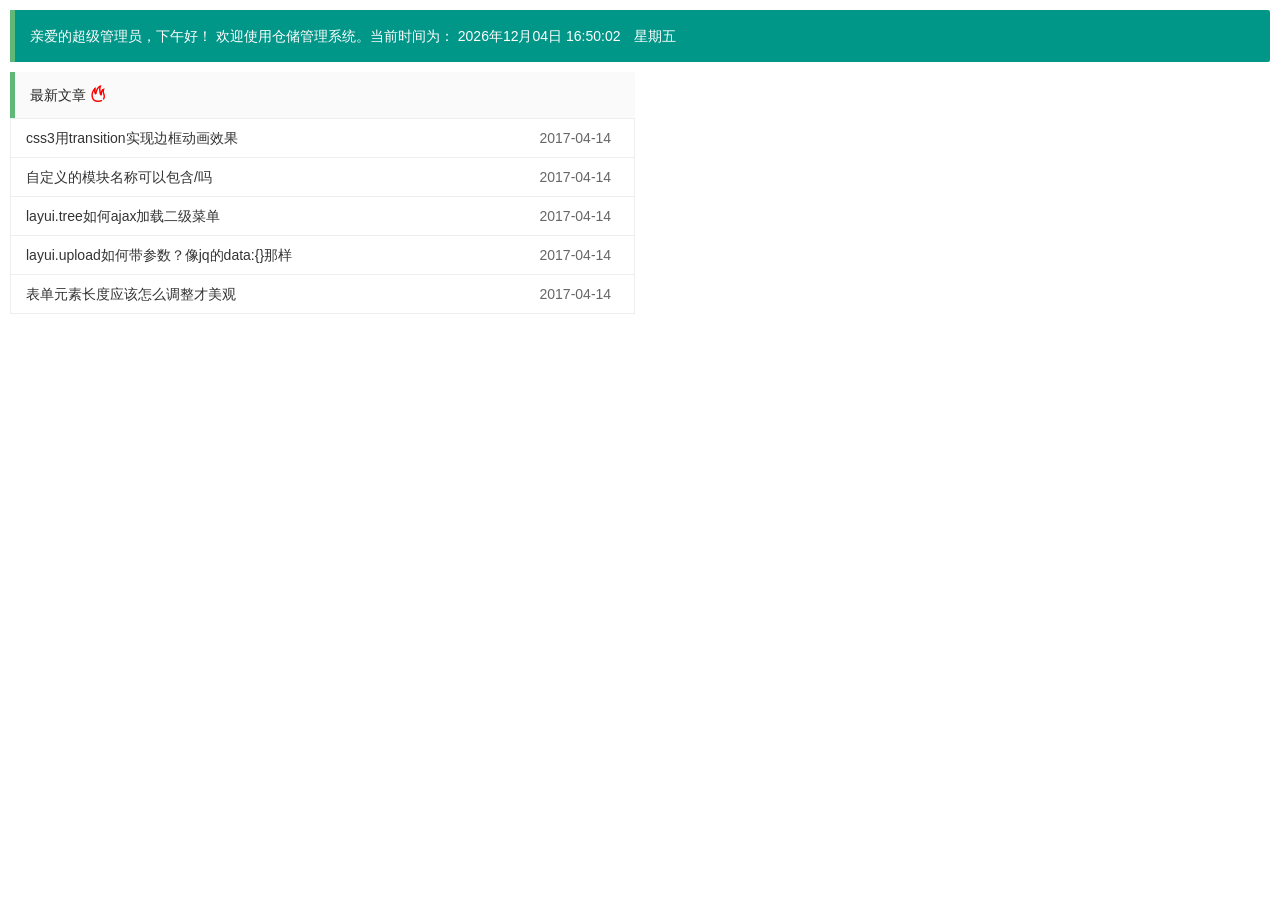
<file: src/main/resources/static/resources/page/main.html>
<!DOCTYPE html>
<html>
<head>
	<meta charset="utf-8">
	<title>首页--仓储管理系统</title>
	<meta name="renderer" content="webkit">
	<meta http-equiv="X-UA-Compatible" content="IE=edge,chrome=1">
	<meta name="viewport" content="width=device-width, initial-scale=1, maximum-scale=1">
	<meta name="apple-mobile-web-app-status-bar-style" content="black">
	<meta name="apple-mobile-web-app-capable" content="yes">
	<meta name="format-detection" content="telephone=no">
	<link rel="stylesheet" href="../layui/css/layui.css" media="all" />
	<link rel="stylesheet" href="../css/public.css" media="all" />
</head>
<body class="childrenBody">
	<blockquote class="layui-elem-quote layui-bg-green">
		<div id="nowTime"></div>
	</blockquote>

	<div class="layui-row layui-col-space10">
		<div class="layui-col-lg6 layui-col-md12">
			<blockquote class="layui-elem-quote title">最新文章 <i class="layui-icon layui-red">&#xe756;</i></blockquote>
			<table class="layui-table mag0" lay-skin="line">
				<colgroup>
					<col>
					<col width="110">
				</colgroup>
				<tbody class="hot_news"></tbody>
			</table>
		</div>
	</div>

	<script type="text/javascript" src="../layui/layui.js"></script>
	<script type="text/javascript" src="../js/main.js"></script>
</body>
</html>
</file>
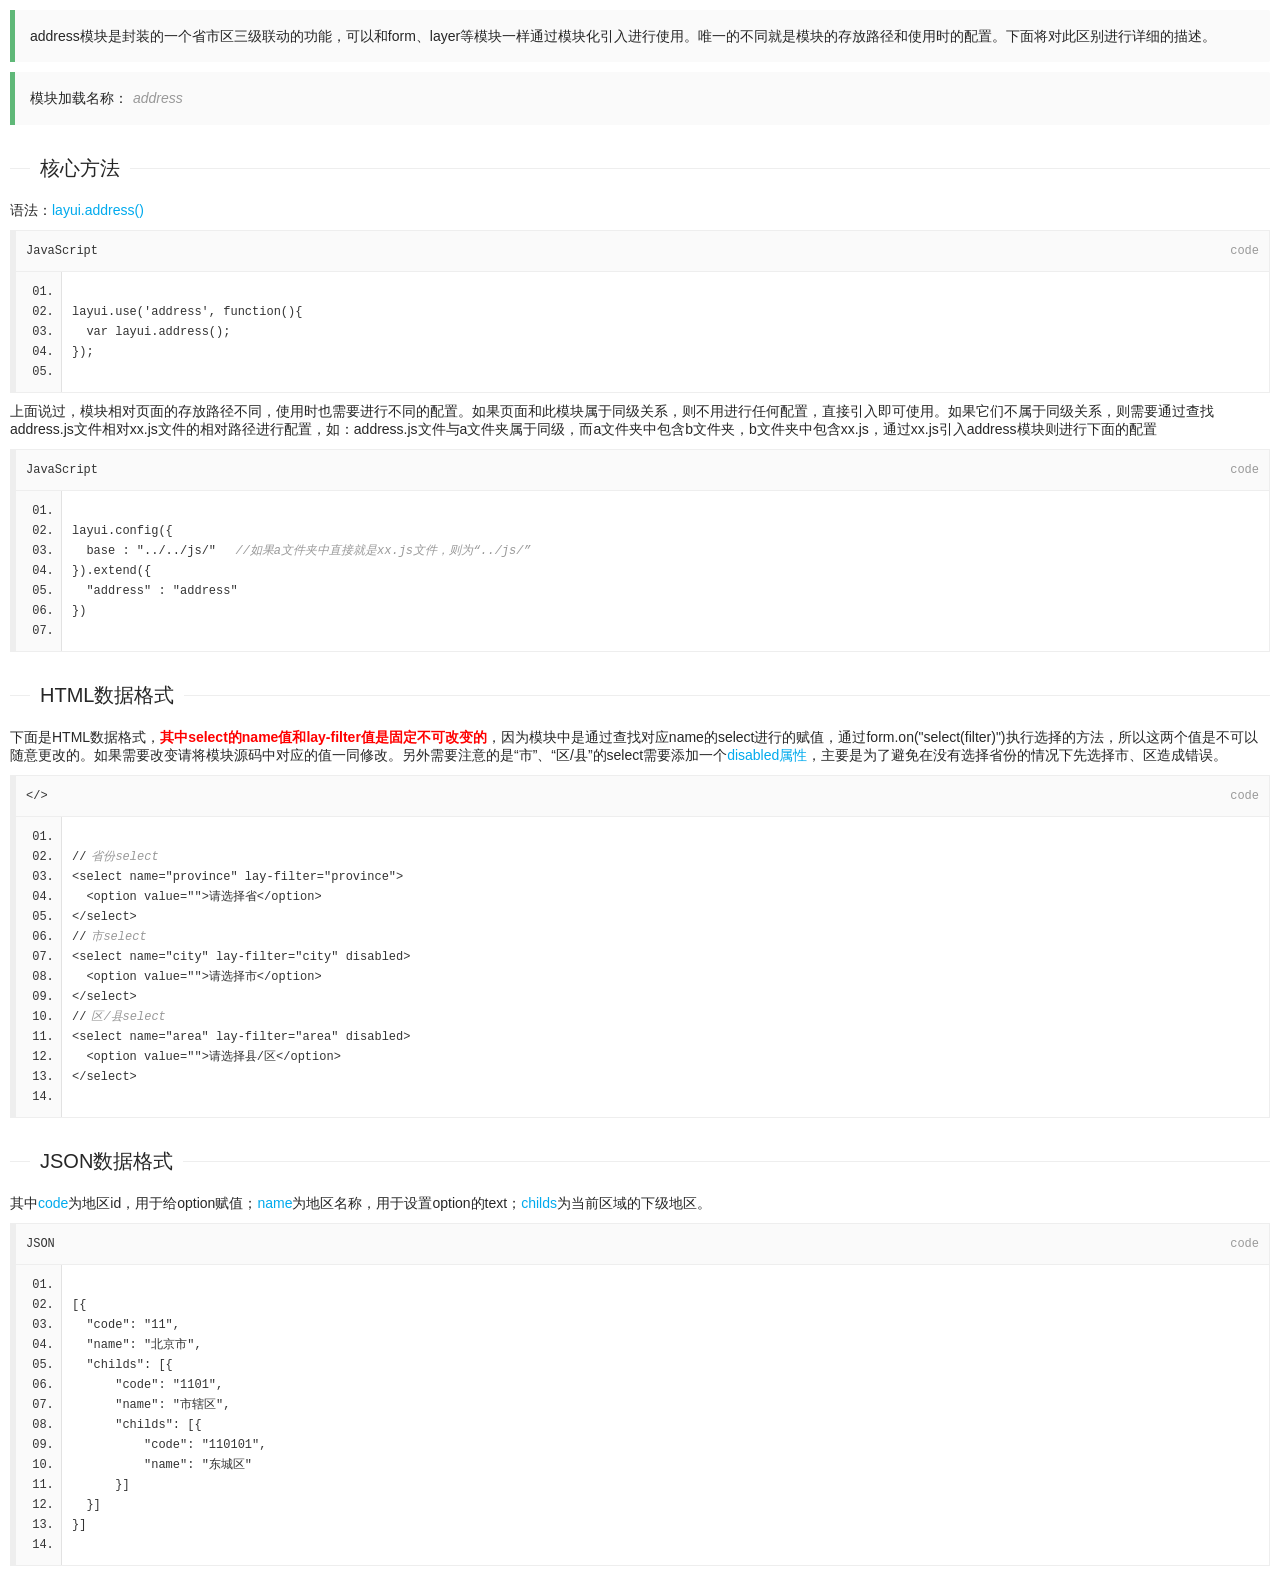
<file: src/main/resources/static/resources/page/doc/addressDoc.html>
<!DOCTYPE html>
<html>
<head>
	<meta charset="utf-8">
	<title>三级联动使用文档--layui后台管理模板 2.0</title>
	<meta name="renderer" content="webkit">
	<meta http-equiv="X-UA-Compatible" content="IE=edge,chrome=1">
	<meta name="viewport" content="width=device-width, initial-scale=1, maximum-scale=1">
	<meta name="apple-mobile-web-app-status-bar-style" content="black">
	<meta name="apple-mobile-web-app-capable" content="yes">
	<meta name="format-detection" content="telephone=no">
	<link rel="stylesheet" href="../../layui/css/layui.css" media="all" />
	<link rel="stylesheet" href="../../css/public.css" media="all" />
</head>
<body class="childrenBody">
	<blockquote class="layui-elem-quote">
		address模块是封装的一个省市区三级联动的功能，可以和form、layer等模块一样通过模块化引入进行使用。唯一的不同就是模块的存放路径和使用时的配置。下面将对此区别进行详细的描述。
	</blockquote>
	<blockquote class="layui-elem-quote">
		模块加载名称：<em class="layui-word-aux">address</em>
	</blockquote>
	<fieldset class="layui-elem-field layui-field-title magt30">
		<legend>核心方法</legend>
	</fieldset>
	<p>语法：<span class="layui-blue">layui.address()</span></p>
	<pre class="layui-code" lay-title="JavaScript">
		layui.use('address', function(){
		  var layui.address();
		});
	</pre>
	<p>上面说过，模块相对页面的存放路径不同，使用时也需要进行不同的配置。如果页面和此模块属于同级关系，则不用进行任何配置，直接引入即可使用。如果它们不属于同级关系，则需要通过查找address.js文件相对xx.js文件的相对路径进行配置，如：address.js文件与a文件夹属于同级，而a文件夹中包含b文件夹，b文件夹中包含xx.js，通过xx.js引入address模块则进行下面的配置</p>
	<pre class="layui-code" lay-title="JavaScript">
		layui.config({
		  base : "../../js/"  <em class="layui-word-aux">//如果a文件夹中直接就是xx.js文件，则为“../js/”</em>
		}).extend({
		  "address" : "address"
		})
	</pre>
	<fieldset class="layui-elem-field layui-field-title magt30">
		<legend>HTML数据格式</legend>
	</fieldset>
	<p>下面是HTML数据格式，<span class="layui-red">其中select的name值和lay-filter值是固定不可改变的</span>，因为模块中是通过查找对应name的select进行的赋值，通过form.on("select(filter)")执行选择的方法，所以这两个值是不可以随意更改的。如果需要改变请将模块源码中对应的值一同修改。另外需要注意的是“市”、“区/县”的select需要添加一个<span class="layui-blue">disabled属性</span>，主要是为了避免在没有选择省份的情况下先选择市、区造成错误。</p>
	<pre class="layui-code" lay-title="">
		//<em class="layui-word-aux">省份select</em>
		&lt;select name="province" lay-filter="province"&gt;
		  &lt;option value=""&gt;请选择省&lt;/option&gt;
		&lt;/select&gt;
		//<em class="layui-word-aux">市select</em>
		&lt;select name="city" lay-filter="city" disabled&gt;
		  &lt;option value=""&gt;请选择市&lt;/option&gt;
		&lt;/select&gt;
		//<em class="layui-word-aux">区/县select</em>
		&lt;select name="area" lay-filter="area" disabled&gt;
		  &lt;option value=""&gt;请选择县/区&lt;/option&gt;
		&lt;/select&gt;
	</pre>
	<fieldset class="layui-elem-field layui-field-title magt30">
		<legend>JSON数据格式</legend>
	</fieldset>
	<p>其中<span class="layui-blue">code</span>为地区id，用于给option赋值；<span class="layui-blue">name</span>为地区名称，用于设置option的text；<span class="layui-blue">childs</span>为当前区域的下级地区。</p>
	<pre class="layui-code" lay-title="JSON">
		[{
		  "code": "11",
		  "name": "北京市",
		  "childs": [{
		      "code": "1101",
		      "name": "市辖区",
		      "childs": [{
		          "code": "110101",
		          "name": "东城区"
		      }]
		  }]
		}]
	</pre>
	<script type="text/javascript" src="../../layui/layui.js"></script>
	<script type="text/javascript">
        layui.use(['code'],function(){
            layui.code({
                about:false
            });
        })
	</script>
</body>
</html>
</file>
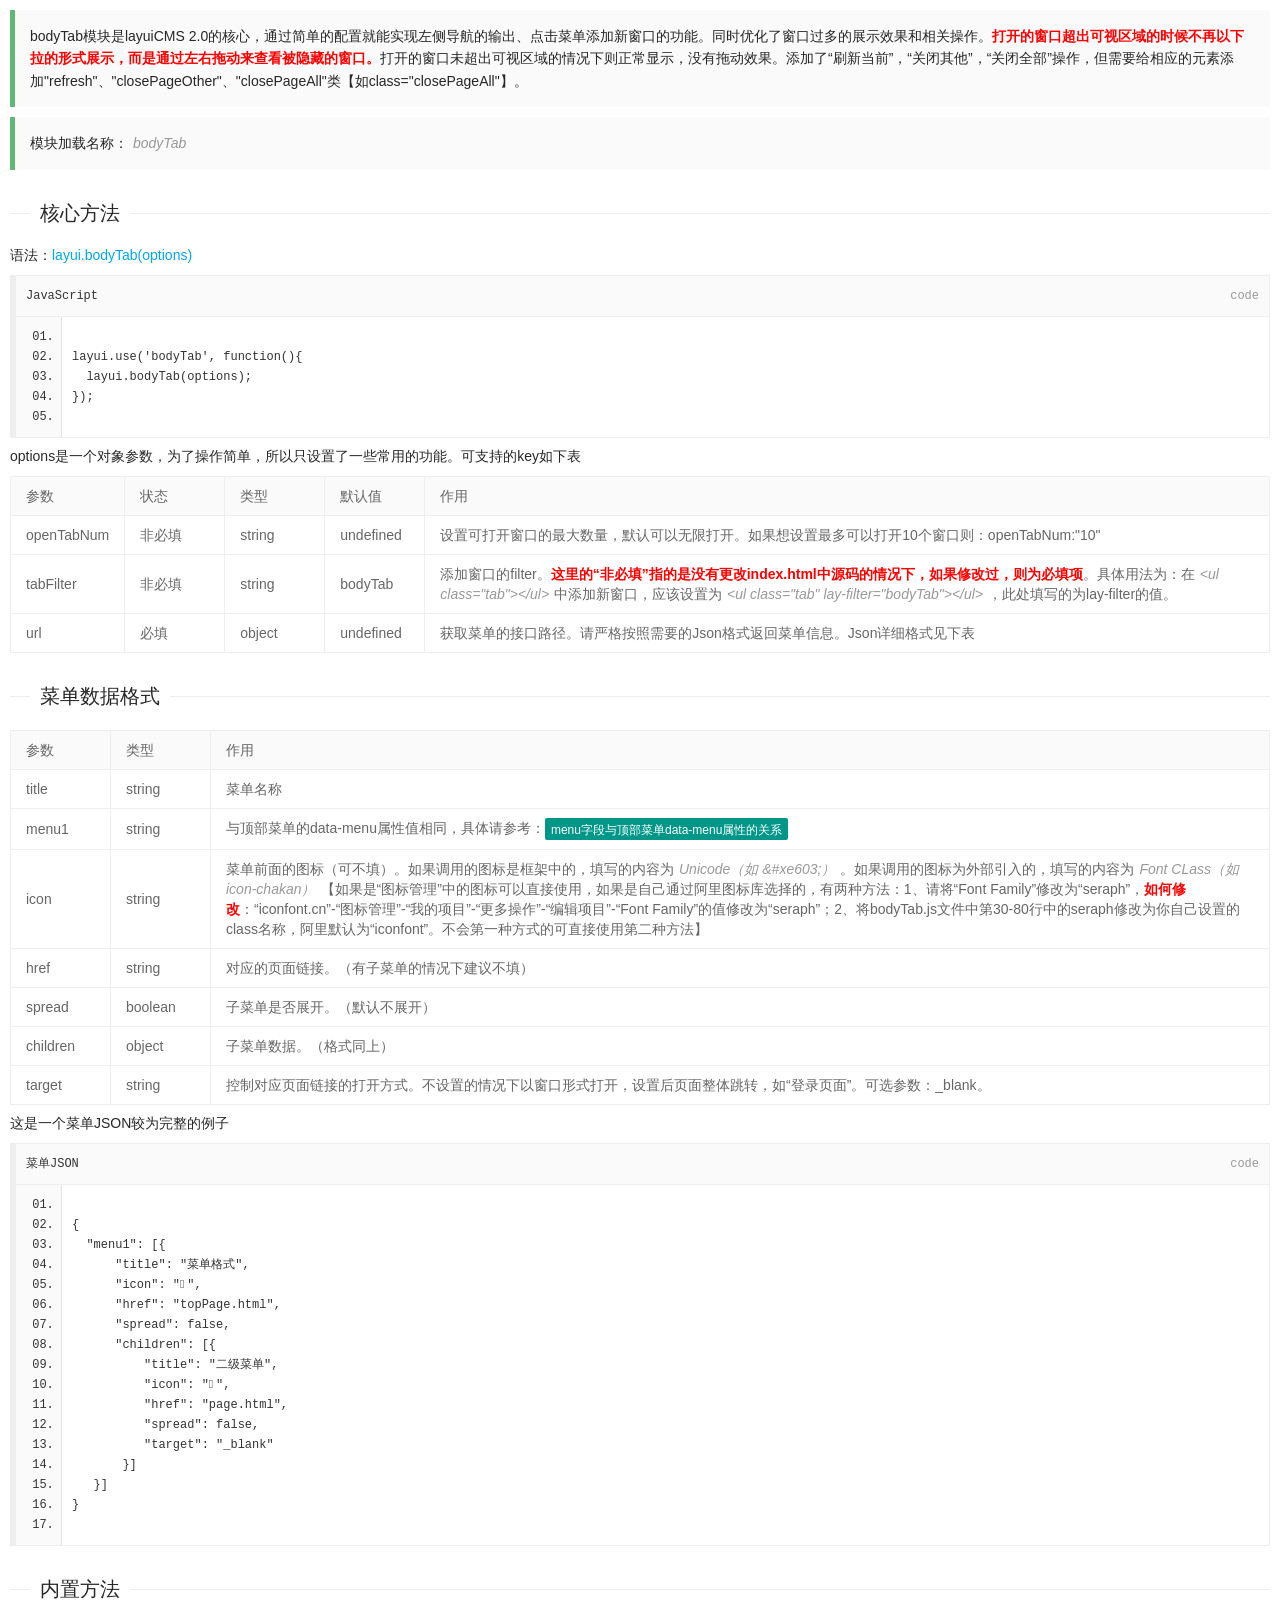
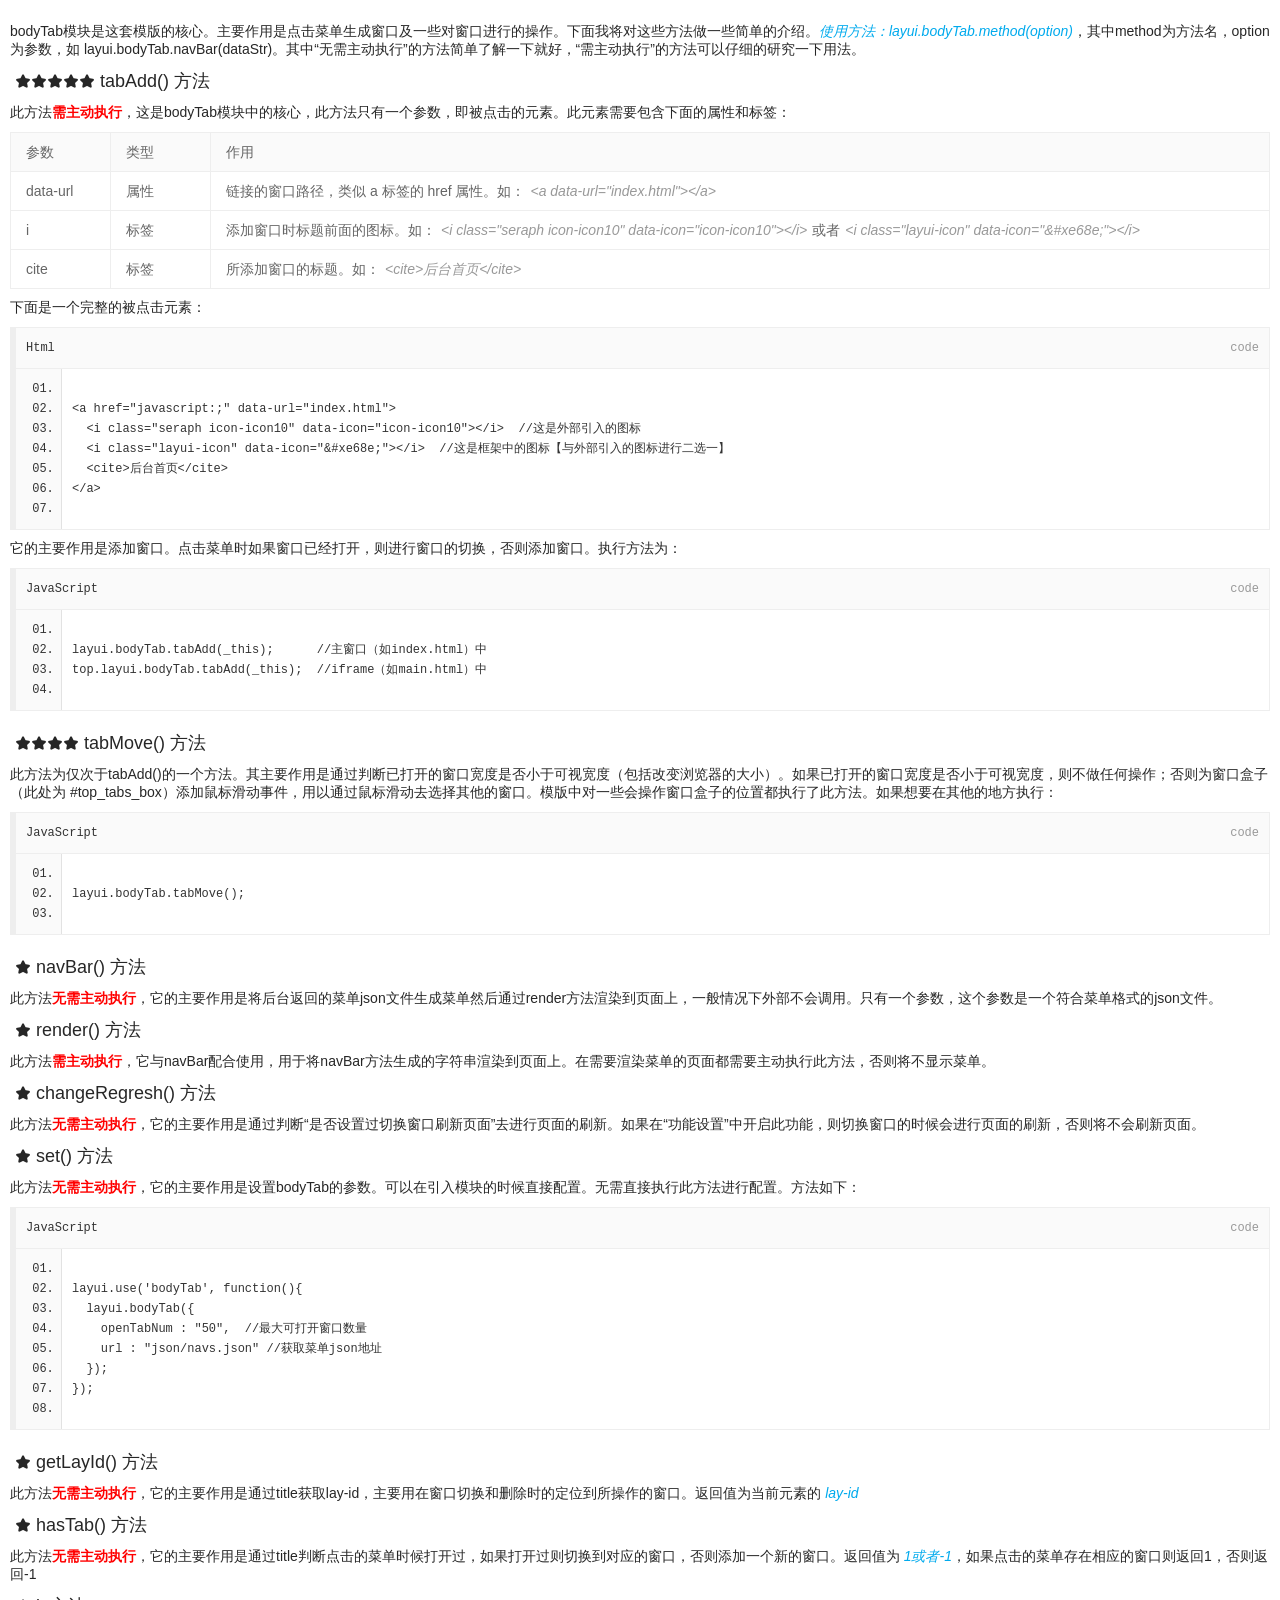
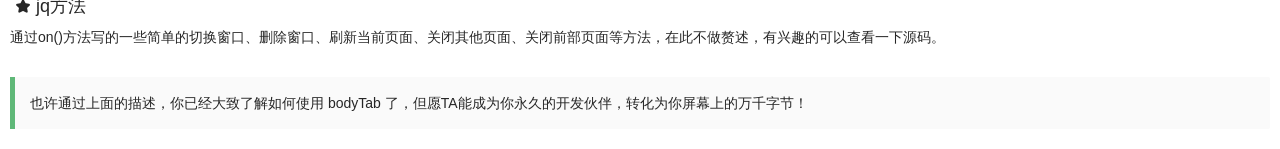
<file: src/main/resources/static/resources/page/doc/bodyTabDoc.html>
<!DOCTYPE html>
<html>
<head>
	<meta charset="utf-8">
	<title>bodyTab使用文档--layui后台管理模板 2.0</title>
	<meta name="renderer" content="webkit">
	<meta http-equiv="X-UA-Compatible" content="IE=edge,chrome=1">
	<meta name="viewport" content="width=device-width, initial-scale=1, maximum-scale=1">
	<meta name="apple-mobile-web-app-status-bar-style" content="black">
	<meta name="apple-mobile-web-app-capable" content="yes">
	<meta name="format-detection" content="telephone=no">
	<link rel="stylesheet" href="../../layui/css/layui.css" media="all" />
	<link rel="stylesheet" href="../../css/public.css" media="all" />
</head>
<body class="childrenBody">
	<blockquote class="layui-elem-quote">
		bodyTab模块是layuiCMS 2.0的核心，通过简单的配置就能实现左侧导航的输出、点击菜单添加新窗口的功能。同时优化了窗口过多的展示效果和相关操作。<span class="layui-red">打开的窗口超出可视区域的时候不再以下拉的形式展示，而是通过左右拖动来查看被隐藏的窗口。</span>打开的窗口未超出可视区域的情况下则正常显示，没有拖动效果。添加了“刷新当前”，“关闭其他”，“关闭全部”操作，但需要给相应的元素添加"refresh"、"closePageOther"、"closePageAll"类【如class="closePageAll"】。
	</blockquote>
	<blockquote class="layui-elem-quote">
		模块加载名称：<em class="layui-word-aux">bodyTab</em>
	</blockquote>
	<fieldset class="layui-elem-field layui-field-title magt30">
		<legend>核心方法</legend>
	</fieldset>
	<p>语法：<span class="layui-blue">layui.bodyTab(options)</span></p>
	<pre class="layui-code" lay-title="JavaScript">
		layui.use('bodyTab', function(){
		  layui.bodyTab(options);
		});
	</pre>
	<p>options是一个对象参数，为了操作简单，所以只设置了一些常用的功能。可支持的key如下表</p>
	<table class="layui-table">
		<colgroup>
			<col width="100">
			<col width="100" pc>
			<col width="100" pc>
			<col width="100" pc>
			<col>
		</colgroup>
		<thead>
			<tr>
				<th>参数</th>
				<th pc>状态</th>
				<th pc>类型</th>
				<th pc>默认值</th>
				<th>作用</th>
			</tr>
		</thead>
		<tbody>
			<tr>
				<td>openTabNum</td>
				<td pc>非必填</td>
				<td pc>string</td>
				<td pc>undefined</td>
				<td>设置可打开窗口的最大数量，默认可以无限打开。如果想设置最多可以打开10个窗口则：openTabNum:"10"</td>
			</tr>
			<tr>
				<td>tabFilter</td>
				<td pc>非必填</td>
				<td pc>string</td>
				<td pc>bodyTab</td>
				<td>添加窗口的filter。<span class="layui-red">这里的“非必填”指的是没有更改index.html中源码的情况下，如果修改过，则为必填项</span>。具体用法为：在<em class="layui-word-aux">&lt;ul class="tab"&gt;&lt;/ul&gt;</em>中添加新窗口，应该设置为<em class="layui-word-aux">&lt;ul class="tab" lay-filter="bodyTab"&gt;&lt;/ul&gt;</em>，此处填写的为lay-filter的值。</td>
			</tr>
			<tr>
				<td>url</td>
				<td pc>必填</td>
				<td pc>object</td>
				<td pc>undefined</td>
				<td>获取菜单的接口路径。请严格按照需要的Json格式返回菜单信息。Json详细格式见下表</td>
			</tr>
		</tbody>
	</table>
	<fieldset class="layui-elem-field layui-field-title magt30" id="navJson">
		<legend>菜单数据格式</legend>
	</fieldset>
	<table class="layui-table">
		<colgroup>
			<col width="100">
			<col width="100" pc>
			<col>
		</colgroup>
		<thead>
			<tr>
				<th>参数</th>
				<th pc>类型</th>
				<th>作用</th>
			</tr>
		</thead>
		<tbody>
			<tr>
				<td>title</td>
				<td pc>string</td>
				<td>菜单名称</td>
			</tr>
			<tr>
				<td>menu1</td>
				<td pc>string</td>
				<td>与顶部菜单的data-menu属性值相同，具体请参考：<a href="javascript:;" data-url="page/doc/navDoc.html" class="layui-btn layui-btn-xs goDataMenu"><i class="seraph" data-icon="icon-mokuai"></i><cite class="layui-hide">三级菜单</cite>menu字段与顶部菜单data-menu属性的关系</a></td>
			</tr>
			<tr>
				<td>icon</td>
				<td pc>string</td>
				<td>菜单前面的图标（可不填）。如果调用的图标是框架中的，填写的内容为<em class="layui-word-aux">Unicode（如 &amp;#xe603;）</em>。如果调用的图标为外部引入的，填写的内容为<em class="layui-word-aux">Font CLass（如 icon-chakan）</em>【如果是“图标管理”中的图标可以直接使用，如果是自己通过阿里图标库选择的，有两种方法：1、请将“Font Family”修改为“seraph”，<span class="layui-red">如何修改</span>：“iconfont.cn”-“图标管理”-“我的项目”-“更多操作”-“编辑项目”-“Font Family”的值修改为“seraph”；2、将bodyTab.js文件中第30-80行中的seraph修改为你自己设置的class名称，阿里默认为“iconfont”。不会第一种方式的可直接使用第二种方法】</td>
			</tr>
			<tr>
				<td>href</td>
				<td pc>string</td>
				<td>对应的页面链接。（有子菜单的情况下建议不填）</td>
			</tr>
			<tr>
				<td>spread</td>
				<td pc>boolean</td>
				<td>子菜单是否展开。（默认不展开）</td>
			</tr>
			<tr>
				<td>children</td>
				<td pc>object</td>
				<td>子菜单数据。（格式同上）</td>
			</tr>
			<tr>
				<td>target</td>
				<td pc>string</td>
				<td>控制对应页面链接的打开方式。不设置的情况下以窗口形式打开，设置后页面整体跳转，如“登录页面”。可选参数：_blank。</td>
			</tr>
		</tbody>
	</table>
	<p>这是一个菜单JSON较为完整的例子</p>
	<pre class="layui-code" lay-title="菜单JSON">
	{
	  "menu1": [{
	      "title": "菜单格式",
	      "icon": "&#xe630;",
	      "href": "topPage.html",
	      "spread": false,
	      "children": [{
	          "title": "二级菜单",
	          "icon": "&#xe61c;",
	          "href": "page.html",
	          "spread": false,
	          "target": "_blank"
	       }]
	   }]
	}
	</pre>
	<fieldset class="layui-elem-field layui-field-title magt30">
		<legend>内置方法</legend>
	</fieldset>
	<p>bodyTab模块是这套模版的核心。主要作用是点击菜单生成窗口及一些对窗口进行的操作。下面我将对这些方法做一些简单的介绍。<em class="layui-blue">使用方法：layui.bodyTab.method(option)</em>，其中method为方法名，option为参数，如 layui.bodyTab.navBar(dataStr)。其中“无需主动执行”的方法简单了解一下就好，“需主动执行”的方法可以仔细的研究一下用法。</p>
	<h2 class="method"><i class="layui-icon">&#xe658;</i><i class="layui-icon">&#xe658;</i><i class="layui-icon">&#xe658;</i><i class="layui-icon">&#xe658;</i><i class="layui-icon">&#xe658;</i> tabAdd() 方法</h2>
	<p>此方法<span class="layui-red">需主动执行</span>，这是bodyTab模块中的核心，此方法只有一个参数，即被点击的元素。此元素需要包含下面的属性和标签：</p>
	<table class="layui-table">
		<colgroup>
			<col width="100">
			<col width="100" pc>
			<col>
		</colgroup>
		<thead>
		<tr>
			<th>参数</th>
			<th pc>类型</th>
			<th>作用</th>
		</tr>
		</thead>
		<tbody>
		<tr>
			<td>data-url</td>
			<td pc>属性</td>
			<td>链接的窗口路径，类似 a 标签的 href 属性。如：<em class="layui-word-aux">&lt;a data-url="index.html"&gt;&lt;/a&gt;</em></td>
		</tr>
		<tr>
			<td>i</td>
			<td pc>标签</td>
			<td>添加窗口时标题前面的图标。如：<em class="layui-word-aux">&lt;i class="seraph icon-icon10" data-icon="icon-icon10"&gt;&lt;/i&gt;</em>或者<em class="layui-word-aux">&lt;i class="layui-icon" data-icon="&amp;#xe68e;"&gt;&lt;/i&gt;</em></td>
		</tr>
		<tr>
			<td>cite</td>
			<td pc>标签</td>
			<td>所添加窗口的标题。如：<em class="layui-word-aux">&lt;cite&gt;后台首页&lt;/cite&gt;</em></td>
		</tr>
		</tbody>
	</table>
	<p>下面是一个完整的被点击元素：</p>
	<pre class="layui-code" lay-title="Html">
		&lt;a href="javascript:;" data-url="index.html"&gt;
		  &lt;i class="seraph icon-icon10" data-icon="icon-icon10">&lt;/i&gt;  //这是外部引入的图标
		  &lt;i class="layui-icon" data-icon="&amp;#xe68e;">&lt;/i&gt;  //这是框架中的图标【与外部引入的图标进行二选一】
		  &lt;cite&gt;后台首页&lt;/cite&gt;
		&lt;/a&gt;
	</pre>
	<p>它的主要作用是添加窗口。点击菜单时如果窗口已经打开，则进行窗口的切换，否则添加窗口。执行方法为：</p>
	<pre class="layui-code" lay-title="JavaScript">
		layui.bodyTab.tabAdd(_this);      //主窗口（如index.html）中
		top.layui.bodyTab.tabAdd(_this);  //iframe（如main.html）中
	</pre>
	<h2 class="method"><i class="layui-icon">&#xe658;</i><i class="layui-icon">&#xe658;</i><i class="layui-icon">&#xe658;</i><i class="layui-icon">&#xe658;</i> tabMove() 方法</h2>
	<p>此方法为仅次于tabAdd()的一个方法。其主要作用是通过判断已打开的窗口宽度是否小于可视宽度（包括改变浏览器的大小）。如果已打开的窗口宽度是否小于可视宽度，则不做任何操作；否则为窗口盒子（此处为 #top_tabs_box）添加鼠标滑动事件，用以通过鼠标滑动去选择其他的窗口。模版中对一些会操作窗口盒子的位置都执行了此方法。如果想要在其他的地方执行：</p>
	<pre class="layui-code" lay-title="JavaScript">
		layui.bodyTab.tabMove();
	</pre>
	<h2 class="method"><i class="layui-icon">&#xe658;</i> navBar() 方法</h2>
	<p>此方法<span class="layui-red">无需主动执行</span>，它的主要作用是将后台返回的菜单json文件生成菜单然后通过render方法渲染到页面上，一般情况下外部不会调用。只有一个参数，这个参数是一个符合菜单格式的json文件。</p>
	<h2 class="method"><i class="layui-icon">&#xe658;</i> render() 方法</h2>
	<p>此方法<span class="layui-red">需主动执行</span>，它与navBar配合使用，用于将navBar方法生成的字符串渲染到页面上。在需要渲染菜单的页面都需要主动执行此方法，否则将不显示菜单。</p>
	<h2 class="method"><i class="layui-icon">&#xe658;</i> changeRegresh() 方法</h2>
	<p>此方法<span class="layui-red">无需主动执行</span>，它的主要作用是通过判断“是否设置过切换窗口刷新页面”去进行页面的刷新。如果在“功能设置”中开启此功能，则切换窗口的时候会进行页面的刷新，否则将不会刷新页面。</p>
	<h2 class="method"><i class="layui-icon">&#xe658;</i> set() 方法</h2>
	<p>此方法<span class="layui-red">无需主动执行</span>，它的主要作用是设置bodyTab的参数。可以在引入模块的时候直接配置。无需直接执行此方法进行配置。方法如下：</p>
	<pre class="layui-code" lay-title="JavaScript">
		layui.use('bodyTab', function(){
		  layui.bodyTab({
		    openTabNum : "50",  //最大可打开窗口数量
		    url : "json/navs.json" //获取菜单json地址
		  });
		});
	</pre>
	<h2 class="method"><i class="layui-icon">&#xe658;</i> getLayId() 方法</h2>
	<p>此方法<span class="layui-red">无需主动执行</span>，它的主要作用是通过title获取lay-id，主要用在窗口切换和删除时的定位到所操作的窗口。返回值为当前元素的 <em class="layui-blue">lay-id</em></p>
	<h2 class="method"><i class="layui-icon">&#xe658;</i> hasTab() 方法</h2>
	<p>此方法<span class="layui-red">无需主动执行</span>，它的主要作用是通过title判断点击的菜单时候打开过，如果打开过则切换到对应的窗口，否则添加一个新的窗口。返回值为 <em class="layui-blue">1或者-1</em>，如果点击的菜单存在相应的窗口则返回1，否则返回-1</p>
	<h2 class="method"><i class="layui-icon">&#xe658;</i> jq方法</h2>
	<p>通过on()方法写的一些简单的切换窗口、删除窗口、刷新当前页面、关闭其他页面、关闭前部页面等方法，在此不做赘述，有兴趣的可以查看一下源码。</p>
	<blockquote class="layui-elem-quote magt30">
		也许通过上面的描述，你已经大致了解如何使用 bodyTab 了，但愿TA能成为你永久的开发伙伴，转化为你屏幕上的万千字节！
	</blockquote>
	<script type="text/javascript" src="../../layui/layui.js"></script>
	<script type="text/javascript">
        layui.config({
            base : "../../js/"
        }).extend({
            "bodyTab" : "bodyTab"
        })
        layui.use(['code','jquery','bodyTab'],function(){
            var $ = layui.$,
				tab = layui.bodyTab();
            layui.code({
                about:false
            });

            $(".goDataMenu").click(function(){
                parent.tab.tabAdd($(this));
            })
        })
	</script>
</body>
</html>
</file>
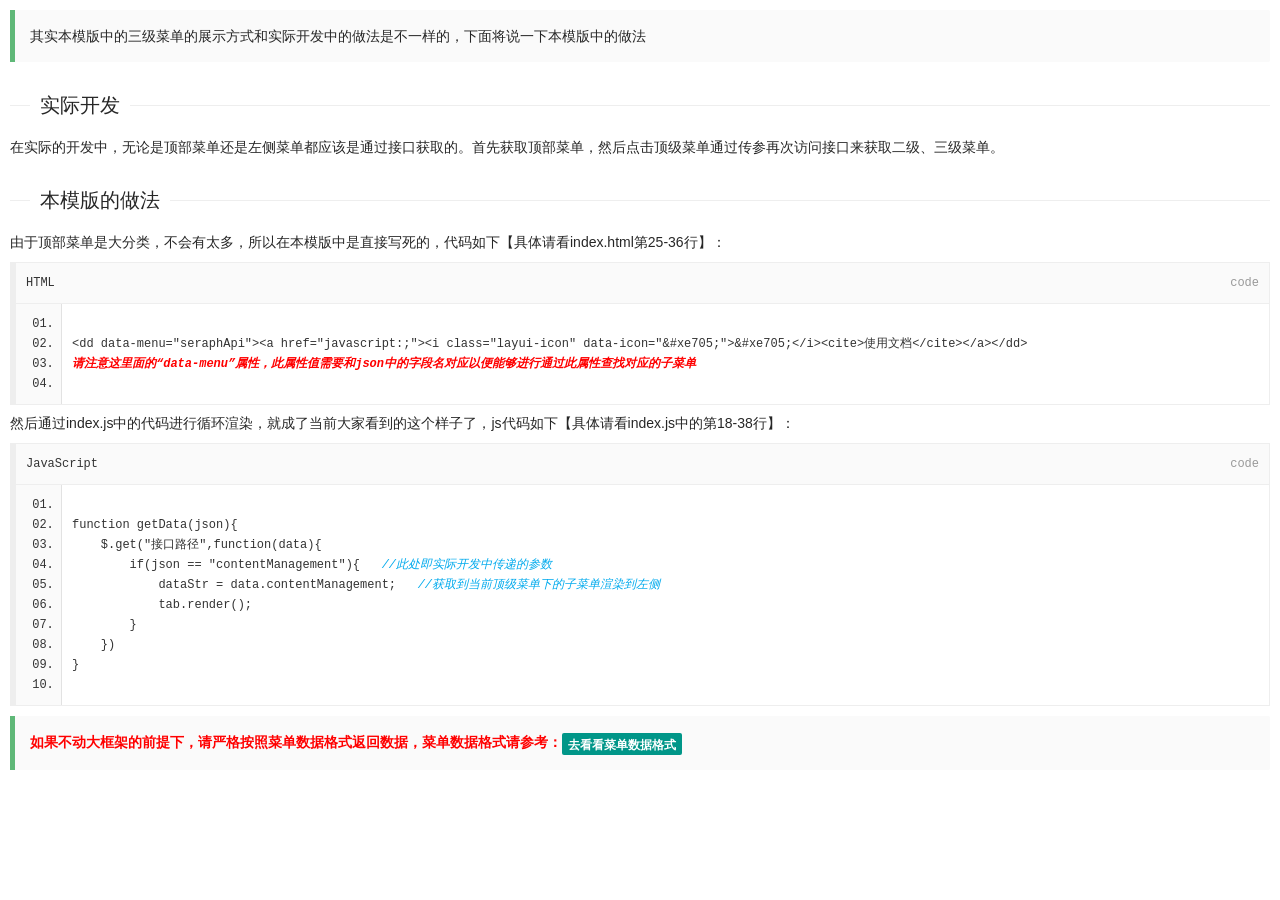
<file: src/main/resources/static/resources/page/doc/navDoc.html>
<!DOCTYPE html>
<html>
<head>
	<meta charset="utf-8">
	<title>三级菜单使用文档--layui后台管理模板 2.0</title>
	<meta name="renderer" content="webkit">
	<meta http-equiv="X-UA-Compatible" content="IE=edge,chrome=1">
	<meta name="viewport" content="width=device-width, initial-scale=1, maximum-scale=1">
	<meta name="apple-mobile-web-app-status-bar-style" content="black">
	<meta name="apple-mobile-web-app-capable" content="yes">
	<meta name="format-detection" content="telephone=no">
	<link rel="stylesheet" href="../../layui/css/layui.css" media="all" />
	<link rel="stylesheet" href="../../css/public.css" media="all" />
</head>
<body class="childrenBody">
	<blockquote class="layui-elem-quote">
		其实本模版中的三级菜单的展示方式和实际开发中的做法是不一样的，下面将说一下本模版中的做法
	</blockquote>
	<fieldset class="layui-elem-field layui-field-title magt30">
		<legend>实际开发</legend>
	</fieldset>
	<p>在实际的开发中，无论是顶部菜单还是左侧菜单都应该是通过接口获取的。首先获取顶部菜单，然后点击顶级菜单通过传参再次访问接口来获取二级、三级菜单。</p>
	<fieldset class="layui-elem-field layui-field-title magt30">
		<legend>本模版的做法</legend>
	</fieldset>
	<p>由于顶部菜单是大分类，不会有太多，所以在本模版中是直接写死的，代码如下【具体请看index.html第25-36行】：</p>
	<pre class="layui-code" lay-title="HTML">
		&lt;dd data-menu="seraphApi"&gt;&lt;a href="javascript:;"&gt;&lt;i class="layui-icon" data-icon="&amp;#xe705;"&gt;&amp;#xe705;&lt;/i&gt;&lt;cite&gt;使用文档&lt;/cite&gt;&lt;/a&gt;&lt;/dd&gt;
		<i class="layui-red">请注意这里面的“data-menu”属性，此属性值需要和json中的字段名对应以便能够进行通过此属性查找对应的子菜单</i>
	</pre>
	<p>然后通过index.js中的代码进行循环渲染，就成了当前大家看到的这个样子了，js代码如下【具体请看index.js中的第18-38行】：</p>
	<pre class="layui-code" lay-title="JavaScript">
		function getData(json){
		    $.get("接口路径",function(data){
		        if(json == "contentManagement"){   <i class="layui-blue">//此处即实际开发中传递的参数</i>
		            dataStr = data.contentManagement;   <i class="layui-blue">//获取到当前顶级菜单下的子菜单渲染到左侧</i>
		            tab.render();
		        }
		    })
		}
	</pre>
	<blockquote class="layui-elem-quote">
		<p class="layui-red">如果不动大框架的前提下，请严格按照菜单数据格式返回数据，菜单数据格式请参考：<a href="javascript:;" data-url="page/doc/bodyTabDoc.html#navJson" class="layui-btn layui-btn-xs goNavJson"><i class="seraph" data-icon="icon-mokuai"></i><cite class="layui-hide">bodyTab模块</cite>去看看菜单数据格式</a></p>
	</blockquote>

	<script type="text/javascript" src="../../layui/layui.js"></script>
	<script type="text/javascript">
        layui.config({
            base : "../../js/"
        }).extend({
            "bodyTab" : "bodyTab"
        })
        layui.use(['code','jquery','bodyTab'],function(){
            var $ = layui.$,
			tab = layui.bodyTab();
            layui.code({
                about:false
            });

            $(".goNavJson").click(function(){
                parent.tab.tabAdd($(this));
			})
        })
	</script>
</body>
</html>
</file>
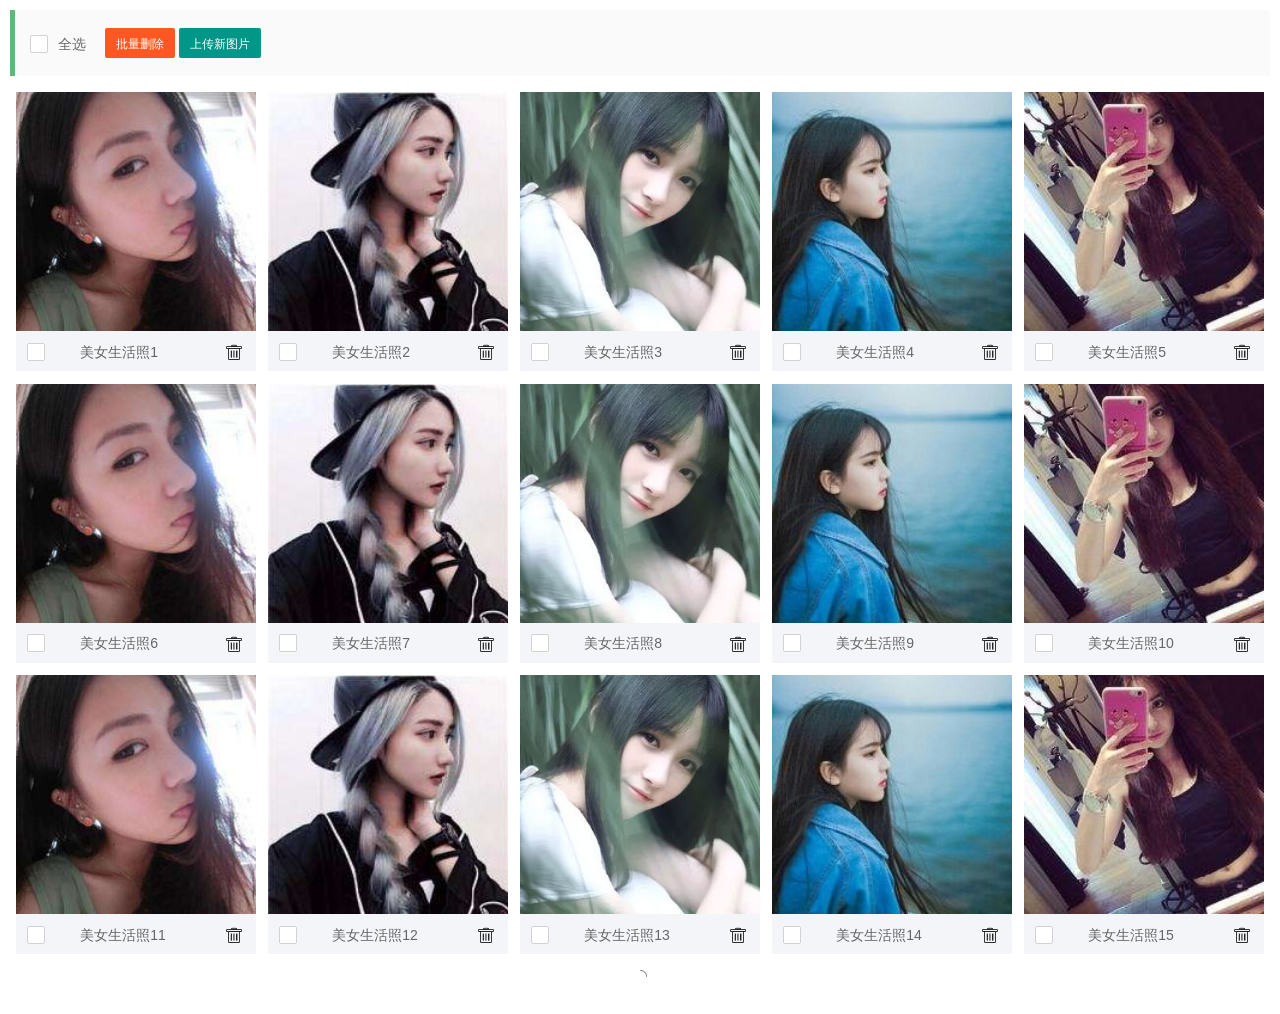
<file: src/main/resources/static/resources/page/img/images.html>
<!DOCTYPE html>
<html>
<head>
	<meta charset="utf-8">
	<title>图片总数--layui后台管理模板</title>
	<meta name="renderer" content="webkit">
	<meta http-equiv="X-UA-Compatible" content="IE=edge,chrome=1">
	<meta name="viewport" content="width=device-width, initial-scale=1, maximum-scale=1">
	<meta name="apple-mobile-web-app-status-bar-style" content="black">
	<meta name="apple-mobile-web-app-capable" content="yes">
	<meta name="format-detection" content="telephone=no">
	<link rel="stylesheet" href="../../layui/css/layui.css" media="all" />
	<link rel="stylesheet" href="../../css/public.css" media="all" />
</head>
<body class="childrenBody">
<form class="layui-form">
	<blockquote class="layui-elem-quote news_search">
		<div class="layui-inline">
			<input type="checkbox" name="selectAll" id="selectAll" lay-filter="selectAll" lay-skin="primary" title="全选">
		</div>
		<div class="layui-inline">
			<a class="layui-btn layui-btn-sm layui-btn-danger batchDel">批量删除</a>
		</div>
		<div class="layui-inline">
			<a class="layui-btn layui-btn-sm uploadNewImg">上传新图片</a>
		</div>
	</blockquote>
	<ul class="layer-photos-demo" id="Images"></ul>
</form>
<script type="text/javascript" src="../../layui/layui.js"></script>
<script type="text/javascript" src="images.js"></script>
</body>
</html>
</file>
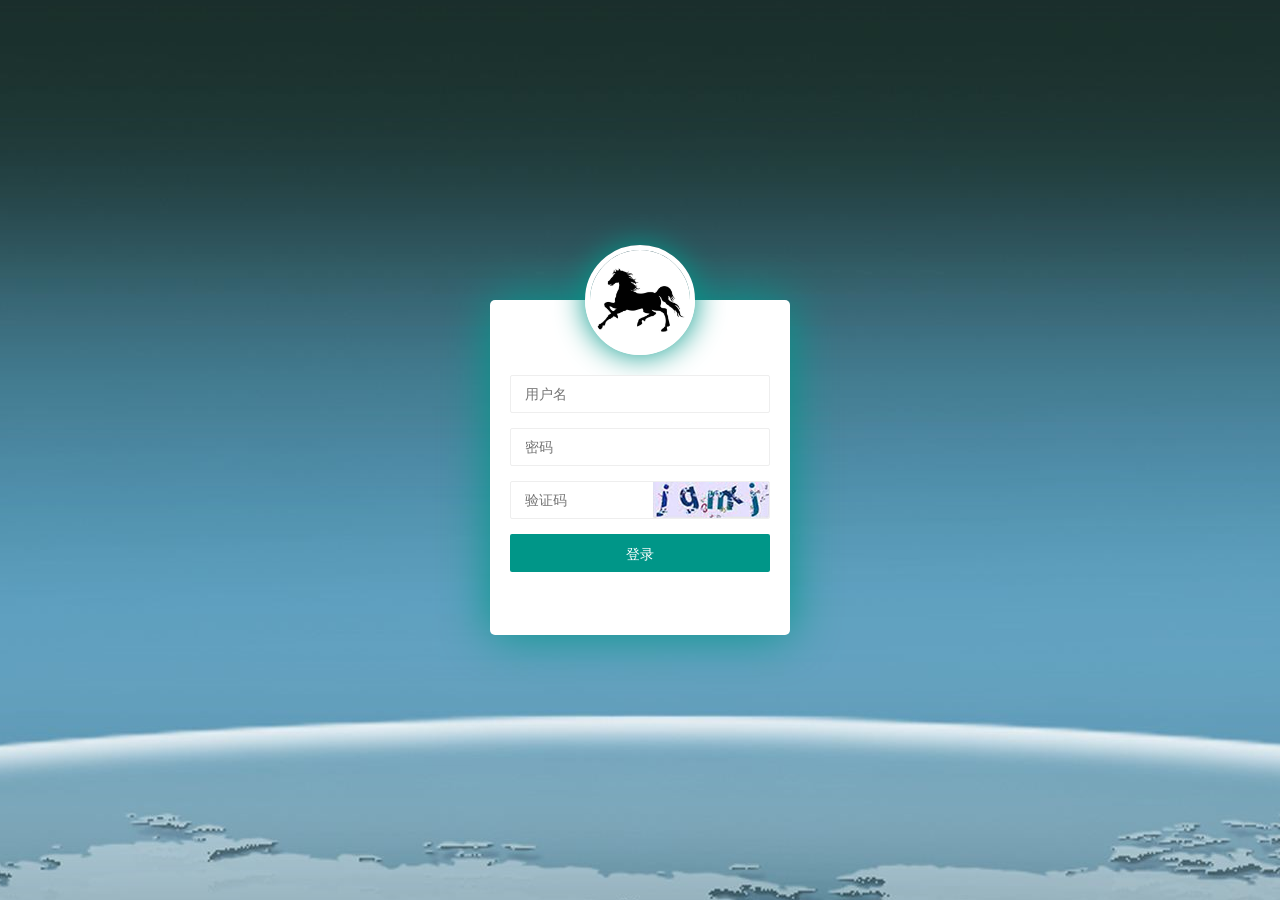
<file: src/main/resources/static/resources/page/login/login.html>
<!DOCTYPE html>
<html class="loginHtml">
<head>
	<meta charset="utf-8">
	<title>登录--仓储管理系统</title>
	<meta name="renderer" content="webkit">
	<meta http-equiv="X-UA-Compatible" content="IE=edge,chrome=1">
	<meta name="viewport" content="width=device-width, initial-scale=1, maximum-scale=1">
	<meta name="apple-mobile-web-app-status-bar-style" content="black">
	<meta name="apple-mobile-web-app-capable" content="yes">
	<meta name="format-detection" content="telephone=no">
	<link rel="icon" href="../../favicon.ico">
	<link rel="stylesheet" href="../../layui/css/layui.css" media="all" />
	<link rel="stylesheet" href="../../css/public.css" media="all" />
</head>
<body class="loginBody">
	<form class="layui-form">
		<div class="login_face"><img src="../../images/face.jpg" class="userAvatar"></div>
		<div class="layui-form-item input-item">
			<label for="userName">用户名</label>
			<input type="text" placeholder="请输入用户名" autocomplete="off" id="userName" class="layui-input" lay-verify="required">
		</div>
		<div class="layui-form-item input-item">
			<label for="password">密码</label>
			<input type="password" placeholder="请输入密码" autocomplete="off" id="password" class="layui-input" lay-verify="required">
		</div>
		<div class="layui-form-item input-item" id="imgCode">
			<label for="code">验证码</label>
			<input type="text" placeholder="请输入验证码" autocomplete="off" id="code" class="layui-input">
			<img src="../../images/code.jpg">
		</div>
		<div class="layui-form-item">
			<button class="layui-btn layui-block" lay-filter="login" lay-submit>登录</button>
		</div>
		<div class="layui-form-item layui-row">
			<!--<a href="javascript:;" class="seraph icon-qq layui-col-xs4 layui-col-sm4 layui-col-md4 layui-col-lg4"></a>
			<a href="javascript:;" class="seraph icon-wechat layui-col-xs4 layui-col-sm4 layui-col-md4 layui-col-lg4"></a>
			<a href="javascript:;" class="seraph icon-sina layui-col-xs4 layui-col-sm4 layui-col-md4 layui-col-lg4"></a>-->
		</div>
	</form>
	<script type="text/javascript" src="../../layui/layui.js"></script>
	<script type="text/javascript" src="login.js"></script>
	<script type="text/javascript" src="../../js/cache.js"></script>
</body>
</html>
</file>
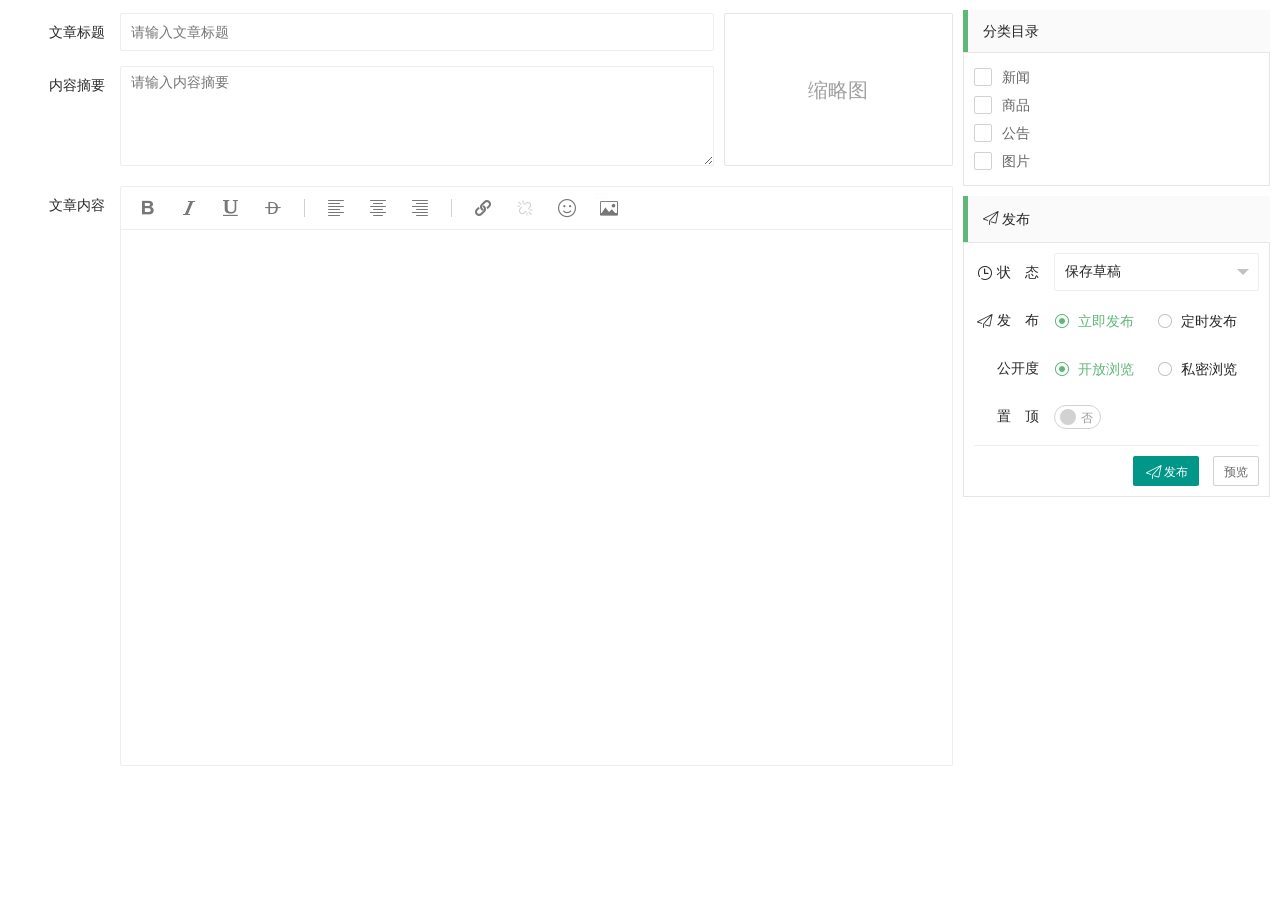
<file: src/main/resources/static/resources/page/news/newsAdd.html>
<!DOCTYPE html>
<html>
<head>
	<meta charset="utf-8">
	<title>文章列表--layui后台管理模板 2.0</title>
	<meta name="renderer" content="webkit">
	<meta http-equiv="X-UA-Compatible" content="IE=edge,chrome=1">
	<meta name="viewport" content="width=device-width, initial-scale=1, maximum-scale=1">
	<meta name="apple-mobile-web-app-status-bar-style" content="black">
	<meta name="apple-mobile-web-app-capable" content="yes">
	<meta name="format-detection" content="telephone=no">
	<link rel="stylesheet" href="../../layui/css/layui.css" media="all" />
	<link rel="stylesheet" href="../../css/public.css" media="all" />
</head>
<body class="childrenBody">
<form class="layui-form layui-row layui-col-space10">
	<div class="layui-col-md9 layui-col-xs12">
		<div class="layui-row layui-col-space10">
			<div class="layui-col-md9 layui-col-xs7">
				<div class="layui-form-item magt3">
					<label class="layui-form-label">文章标题</label>
					<div class="layui-input-block">
						<input type="text" class="layui-input newsName" lay-verify="newsName" placeholder="请输入文章标题">
					</div>
				</div>
				<div class="layui-form-item">
					<label class="layui-form-label">内容摘要</label>
					<div class="layui-input-block">
						<textarea placeholder="请输入内容摘要" class="layui-textarea abstract"></textarea>
					</div>
				</div>
			</div>
			<div class="layui-col-md3 layui-col-xs5">
				<div class="layui-upload-list thumbBox mag0 magt3">
					<img class="layui-upload-img thumbImg">
				</div>
			</div>
		</div>
		<div class="layui-form-item magb0">
			<label class="layui-form-label">文章内容</label>
			<div class="layui-input-block">
				<textarea class="layui-textarea layui-hide" name="content" lay-verify="content" id="news_content"></textarea>
			</div>
		</div>
	</div>
	<div class="layui-col-md3 layui-col-xs12">
		<blockquote class="layui-elem-quote title"><i class="seraph icon-caidan"></i> 分类目录</blockquote>
		<div class="border category">
			<div class="">
				<p><input type="checkbox" name="news" title="新闻" lay-skin="primary" /></p>
				<p><input type="checkbox" name="goods" title="商品" lay-skin="primary" /></p>
				<p><input type="checkbox" name="notice" title="公告" lay-skin="primary" /></p>
				<p><input type="checkbox" name="images" title="图片" lay-skin="primary" /></p>
			</div>
		</div>
		<blockquote class="layui-elem-quote title magt10"><i class="layui-icon">&#xe609;</i> 发布</blockquote>
		<div class="border">
			<div class="layui-form-item">
				<label class="layui-form-label"><i class="layui-icon">&#xe60e;</i> 状　态</label>
				<div class="layui-input-block newsStatus">
					<select name="status" lay-verify="required">
						<option value="0">保存草稿</option>
						<option value="1">等待审核</option>
					</select>
				</div>
			</div>
			<div class="layui-form-item">
				<label class="layui-form-label"><i class="layui-icon">&#xe609;</i> 发　布</label>
				<div class="layui-input-block">
					<input type="radio" name="release" title="立即发布" lay-skin="primary" lay-filter="release" checked />
					<input type="radio" name="release" title="定时发布" lay-skin="primary" lay-filter="release" />
				</div>
			</div>
			<div class="layui-form-item layui-hide releaseDate">
				<label class="layui-form-label"></label>
				<div class="layui-input-block">
					<input type="text" class="layui-input" id="release" placeholder="请选择日期和时间" readonly />
				</div>
			</div>
			<div class="layui-form-item openness">
				<label class="layui-form-label"><i class="seraph icon-look"></i> 公开度</label>
				<div class="layui-input-block">
					<input type="radio" name="openness" title="开放浏览" lay-skin="primary" checked />
					<input type="radio" name="openness" title="私密浏览" lay-skin="primary" />
				</div>
			</div>
			<div class="layui-form-item newsTop">
				<label class="layui-form-label"><i class="seraph icon-zhiding"></i> 置　顶</label>
				<div class="layui-input-block">
					<input type="checkbox" name="newsTop" lay-skin="switch" lay-text="是|否">
				</div>
			</div>
			<hr class="layui-bg-gray" />
			<div class="layui-right">
				<a class="layui-btn layui-btn-sm" lay-filter="addNews" lay-submit><i class="layui-icon">&#xe609;</i>发布</a>
				<a class="layui-btn layui-btn-primary layui-btn-sm" lay-filter="look" lay-submit>预览</a>
			</div>
		</div>
	</div>
</form>
<script type="text/javascript" src="../../layui/layui.js"></script>
<script type="text/javascript" src="newsAdd.js"></script>
</body>
</html>
</file>
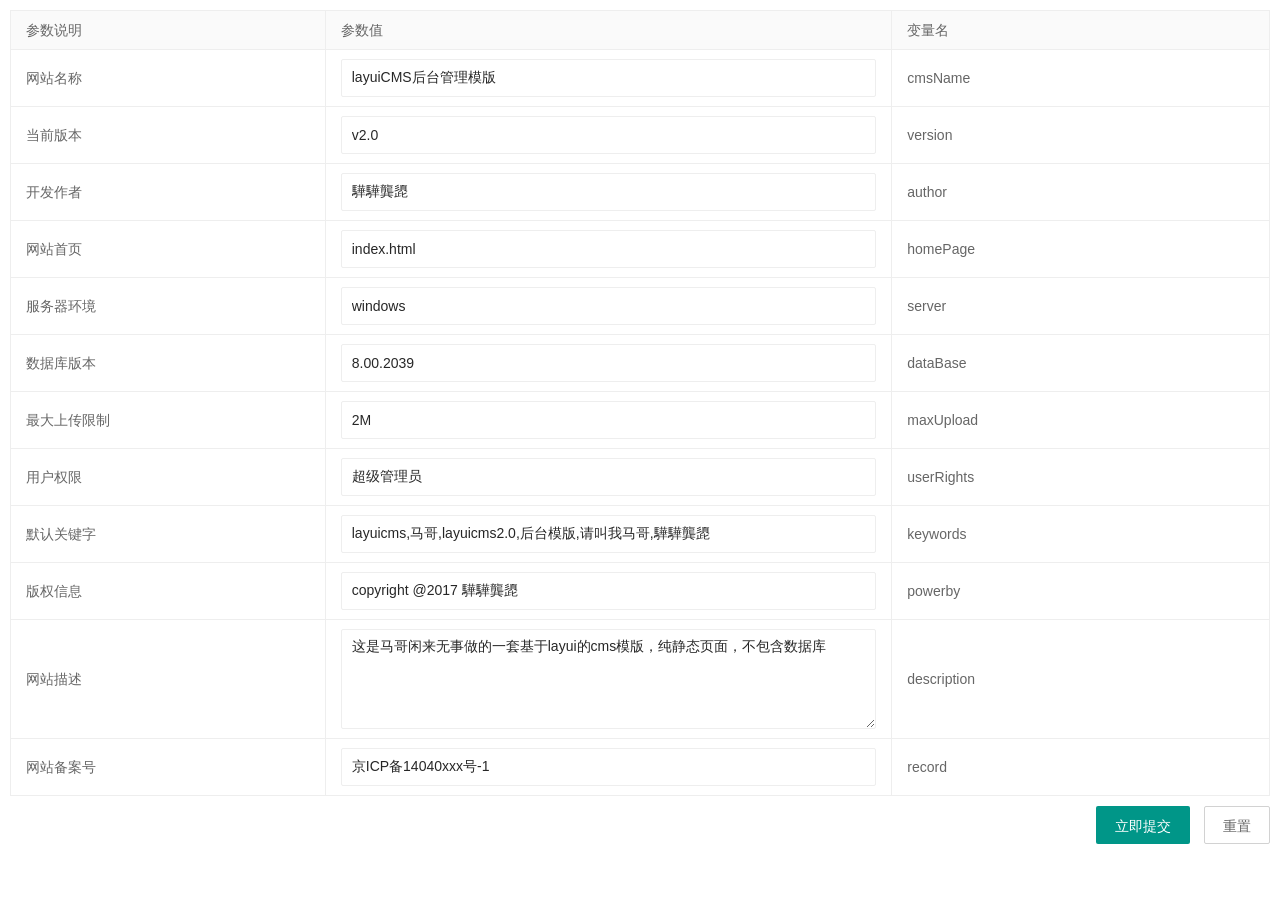
<file: src/main/resources/static/resources/page/systemSetting/basicParameter.html>
<!DOCTYPE html>
<html>
<head>
	<meta charset="utf-8">
	<title>系统基本参数--layui后台管理模板 2.0</title>
	<meta name="renderer" content="webkit">
	<meta http-equiv="X-UA-Compatible" content="IE=edge,chrome=1">
	<meta name="viewport" content="width=device-width, initial-scale=1, maximum-scale=1">
	<meta name="apple-mobile-web-app-status-bar-style" content="black">
	<meta name="apple-mobile-web-app-capable" content="yes">
	<meta name="format-detection" content="telephone=no">
	<link rel="stylesheet" href="../../layui/css/layui.css" media="all" />
	<link rel="stylesheet" href="../../css/public.css" media="all" />
</head>
<body class="childrenBody">
	<form class="layui-form">
		<table class="layui-table mag0">
			<colgroup>
				<col width="25%">
				<col width="45%">
				<col>
		    </colgroup>
		    <thead>
		    	<tr>
		    		<th>参数说明</th>
		    		<th>参数值</th>
		    		<th pc>变量名</th>
		    	</tr>
		    </thead>
		    <tbody>
		    	<tr>
		    		<td>网站名称</td>
		    		<td><input type="text" class="layui-input cmsName" lay-verify="required" placeholder="请输入模版名称"></td>
		    		<td pc>cmsName</td>
		    	</tr>
		    	<tr>
		    		<td>当前版本</td>
		    		<td><input type="text" class="layui-input version" placeholder="请输入当前模版版本"></td>
		    		<td pc>version</td>
		    	</tr>
		    	<tr>
		    		<td>开发作者</td>
		    		<td><input type="text" class="layui-input author" placeholder="请输入开发作者"></td>
		    		<td pc>author</td>
		    	</tr>
		    	<tr>
		    		<td>网站首页</td>
		    		<td><input type="text" class="layui-input homePage" placeholder="请输入网站首页"></td>
		    		<td pc>homePage</td>
		    	</tr>
		    	<tr>
		    		<td>服务器环境</td>
		    		<td><input type="text" class="layui-input server" placeholder="请输入服务器环境"></td>
		    		<td pc>server</td>
		    	</tr>
		    	<tr>
		    		<td>数据库版本</td>
		    		<td><input type="text" class="layui-input dataBase" placeholder="请输入数据库版本"></td>
		    		<td pc>dataBase</td>
		    	</tr>
		    	<tr>
		    		<td>最大上传限制</td>
		    		<td><input type="text" class="layui-input maxUpload" placeholder="请输入最大上传限制"></td>
		    		<td pc>maxUpload</td>
		    	</tr>
		    	<tr>
		    		<td>用户权限</td>
		    		<td><input type="text" class="layui-input userRights" placeholder="请输入当前用户权限"></td>
		    		<td pc>userRights</td>
		    	</tr>
		    	<tr>
		    		<td>默认关键字</td>
		    		<td><input type="text" class="layui-input keywords" placeholder="请输入默认关键字"></td>
		    		<td pc>keywords</td>
		    	</tr>
		    	<tr>
		    		<td>版权信息</td>
		    		<td><input type="text" class="layui-input powerby" placeholder="请输入网站版权信息"></td>
		    		<td pc>powerby</td>
		    	</tr>
		    	<tr>
		    		<td>网站描述</td>
		    		<td><textarea placeholder="请输入网站描述" class="layui-textarea description"></textarea></td>
		    		<td pc>description</td>
		    	</tr>
		    	<tr>
		    		<td>网站备案号</td>
		    		<td><input type="text" class="layui-input record" placeholder="请输入网站备案号"></td>
		    		<td pc>record</td>
		    	</tr>
		    </tbody>
		</table>
		<div class="magt10 layui-right">
			<div class="layui-input-block">
				<button class="layui-btn" lay-submit="" lay-filter="systemParameter">立即提交</button>
				<button type="reset" class="layui-btn layui-btn-primary">重置</button>
		    </div>
		</div>
	</form>
	<script type="text/javascript" src="../../layui/layui.js"></script>
	<script type="text/javascript" src="basicParameter.js"></script>
	<script type="text/javascript" src="../../js/cache.js"></script>
</body>
</html>
</file>
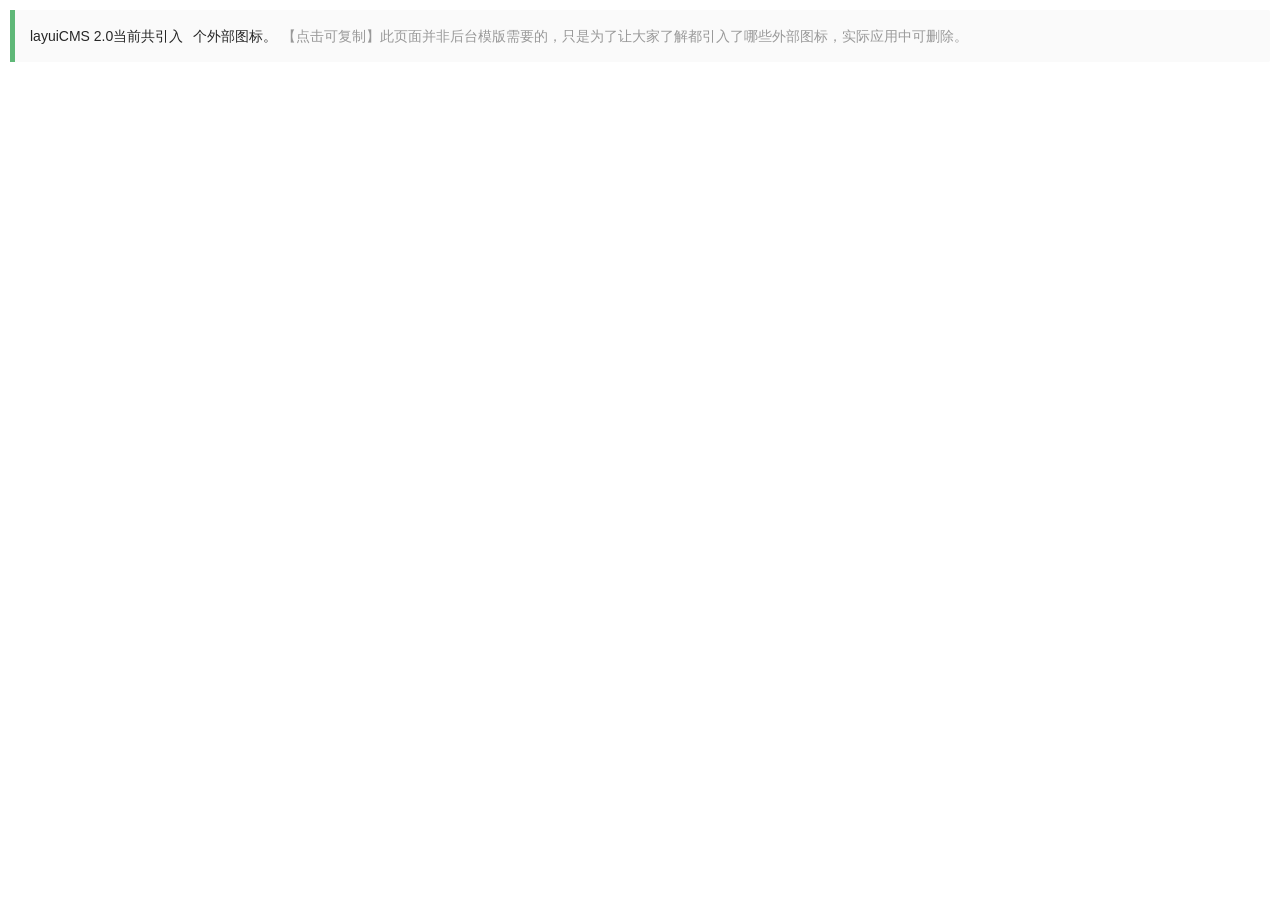
<file: src/main/resources/static/resources/page/systemSetting/icons.html>
<!DOCTYPE html>
<html>
<head>
	<meta charset="utf-8">
	<title>图标管理--layui后台管理模板 2.0</title>
	<meta name="renderer" content="webkit">
	<meta http-equiv="X-UA-Compatible" content="IE=edge,chrome=1">
	<meta name="viewport" content="width=device-width, initial-scale=1, maximum-scale=1">
	<meta name="apple-mobile-web-app-status-bar-style" content="black">
	<meta name="apple-mobile-web-app-capable" content="yes">
	<meta name="format-detection" content="telephone=no">
	<link rel="stylesheet" href="../../layui/css/layui.css" media="all" />
	<link rel="stylesheet" href="../../css/public.css" media="all" />
</head>
<body class="childrenBody">
	<blockquote class="layui-elem-quote">
		layuiCMS 2.0当前共引入<span class="layui-red iconsLength"></span>个外部图标。<span class="layui-word-aux">【点击可复制】此页面并非后台模版需要的，只是为了让大家了解都引入了哪些外部图标，实际应用中可删除。</span>
	</blockquote>
	<textarea id="copyText"></textarea>
	<ul class="icons layui-row"></ul>

	<script type="text/javascript" src="../../layui/layui.js"></script>
	<script type="text/javascript" src="icons.js"></script>
</body>
</html>
</file>
<file: src/main/resources/static/resources/layui/css/layui.css>
/* 自添加样式*/
@import "https://at.alicdn.com/t/font_400842_q6tk84n9ywvu0udi.css";
.layui-icon{ font-size:16px !important;}
.mag0{ margin:0 !important; }
::selection { background: #ff5722; color: #fff; }
.layui-red{ color:#f00 !important; font-weight:bold;}
.layui-blue{ color:#01AAED !important;}

.layui-inline,img{display:inline-block;vertical-align:middle}h1,h2,h3,h4,h5,h6{font-weight:400}a,body{color:#333}.layui-edge,.layui-header,.layui-inline,.layui-main{position:relative}.layui-edge,hr{height:0;overflow:hidden}.layui-layout-body,.layui-side,.layui-side-scroll{overflow-x:hidden}.layui-edge,.layui-elip,hr{overflow:hidden}.layui-btn,.layui-edge,.layui-inline,img{vertical-align:middle}.layui-btn,.layui-disabled,.layui-icon,.layui-unselect{-moz-user-select:none;-webkit-user-select:none;-ms-user-select:none}blockquote,body,button,dd,div,dl,dt,form,h1,h2,h3,h4,h5,h6,input,li,ol,p,pre,td,textarea,th,ul{margin:0;padding:0;-webkit-tap-highlight-color:rgba(0,0,0,0)}a:active,a:hover{outline:0}img{border:none}li{list-style:none}table{border-collapse:collapse;border-spacing:0}h4,h5,h6{font-size:100%}button,input,optgroup,option,select,textarea{font-family:inherit;font-size:inherit;font-style:inherit;font-weight:inherit;outline:0}pre{white-space:pre-wrap;white-space:-moz-pre-wrap;white-space:-pre-wrap;white-space:-o-pre-wrap;word-wrap:break-word}body{line-height:1.6;color:rgba(0,0,0,.85);font:14px Helvetica Neue,Helvetica,PingFang SC,Tahoma,Arial,sans-serif}hr{line-height:0;margin:10px 0;padding:0;border:none!important;border-bottom:1px solid #eee!important;clear:both;background:0 0}a{text-decoration:none}a:hover{color:#777}a cite{font-style:normal;*cursor:pointer}.layui-border-box,.layui-border-box *{box-sizing:border-box}.layui-box,.layui-box *{box-sizing:content-box}.layui-clear{clear:both;*zoom:1}.layui-clear:after{content:'\20';clear:both;*zoom:1;display:block;height:0}.layui-inline{*display:inline;*zoom:1}.layui-btn,.layui-btn-group,.layui-edge{display:inline-block}.layui-edge{width:0;border-width:6px;border-style:dashed;border-color:transparent}.layui-edge-top{top:-4px;border-bottom-color:#999;border-bottom-style:solid}.layui-edge-right{border-left-color:#999;border-left-style:solid}.layui-edge-bottom{top:2px;border-top-color:#999;border-top-style:solid}.layui-edge-left{border-right-color:#999;border-right-style:solid}.layui-elip{text-overflow:ellipsis;white-space:nowrap}.layui-disabled,.layui-disabled:hover{color:#d2d2d2!important;cursor:not-allowed!important}.layui-circle{border-radius:100%}.layui-show{display:block!important}.layui-hide{display:none!important}.layui-show-v{visibility:visible!important}.layui-hide-v{visibility:hidden!important}@font-face{font-family:layui-icon;src:url(../font/iconfont.eot?v=256);src:url(../font/iconfont.eot?v=256#iefix) format('embedded-opentype'),url(../font/iconfont.woff2?v=256) format('woff2'),url(../font/iconfont.woff?v=256) format('woff'),url(../font/iconfont.ttf?v=256) format('truetype'),url(../font/iconfont.svg?v=256#layui-icon) format('svg')}.layui-icon{font-family:layui-icon!important;font-size:16px;font-style:normal;-webkit-font-smoothing:antialiased;-moz-osx-font-smoothing:grayscale}.layui-icon-reply-fill:before{content:"\e611"}.layui-icon-set-fill:before{content:"\e614"}.layui-icon-menu-fill:before{content:"\e60f"}.layui-icon-search:before{content:"\e615"}.layui-icon-share:before{content:"\e641"}.layui-icon-set-sm:before{content:"\e620"}.layui-icon-engine:before{content:"\e628"}.layui-icon-close:before{content:"\1006"}.layui-icon-close-fill:before{content:"\1007"}.layui-icon-chart-screen:before{content:"\e629"}.layui-icon-star:before{content:"\e600"}.layui-icon-circle-dot:before{content:"\e617"}.layui-icon-chat:before{content:"\e606"}.layui-icon-release:before{content:"\e609"}.layui-icon-list:before{content:"\e60a"}.layui-icon-chart:before{content:"\e62c"}.layui-icon-ok-circle:before{content:"\1005"}.layui-icon-layim-theme:before{content:"\e61b"}.layui-icon-table:before{content:"\e62d"}.layui-icon-right:before{content:"\e602"}.layui-icon-left:before{content:"\e603"}.layui-icon-cart-simple:before{content:"\e698"}.layui-icon-face-cry:before{content:"\e69c"}.layui-icon-face-smile:before{content:"\e6af"}.layui-icon-survey:before{content:"\e6b2"}.layui-icon-tree:before{content:"\e62e"}.layui-icon-ie:before{content:"\e7bb"}.layui-icon-upload-circle:before{content:"\e62f"}.layui-icon-add-circle:before{content:"\e61f"}.layui-icon-download-circle:before{content:"\e601"}.layui-icon-templeate-1:before{content:"\e630"}.layui-icon-util:before{content:"\e631"}.layui-icon-face-surprised:before{content:"\e664"}.layui-icon-edit:before{content:"\e642"}.layui-icon-speaker:before{content:"\e645"}.layui-icon-down:before{content:"\e61a"}.layui-icon-file:before{content:"\e621"}.layui-icon-layouts:before{content:"\e632"}.layui-icon-rate-half:before{content:"\e6c9"}.layui-icon-add-circle-fine:before{content:"\e608"}.layui-icon-prev-circle:before{content:"\e633"}.layui-icon-read:before{content:"\e705"}.layui-icon-404:before{content:"\e61c"}.layui-icon-carousel:before{content:"\e634"}.layui-icon-help:before{content:"\e607"}.layui-icon-code-circle:before{content:"\e635"}.layui-icon-windows:before{content:"\e67f"}.layui-icon-water:before{content:"\e636"}.layui-icon-username:before{content:"\e66f"}.layui-icon-find-fill:before{content:"\e670"}.layui-icon-about:before{content:"\e60b"}.layui-icon-location:before{content:"\e715"}.layui-icon-up:before{content:"\e619"}.layui-icon-pause:before{content:"\e651"}.layui-icon-date:before{content:"\e637"}.layui-icon-layim-uploadfile:before{content:"\e61d"}.layui-icon-delete:before{content:"\e640"}.layui-icon-play:before{content:"\e652"}.layui-icon-top:before{content:"\e604"}.layui-icon-firefox:before{content:"\e686"}.layui-icon-friends:before{content:"\e612"}.layui-icon-refresh-3:before{content:"\e9aa"}.layui-icon-ok:before{content:"\e605"}.layui-icon-layer:before{content:"\e638"}.layui-icon-face-smile-fine:before{content:"\e60c"}.layui-icon-dollar:before{content:"\e659"}.layui-icon-group:before{content:"\e613"}.layui-icon-layim-download:before{content:"\e61e"}.layui-icon-picture-fine:before{content:"\e60d"}.layui-icon-link:before{content:"\e64c"}.layui-icon-diamond:before{content:"\e735"}.layui-icon-log:before{content:"\e60e"}.layui-icon-key:before{content:"\e683"}.layui-icon-rate-solid:before{content:"\e67a"}.layui-icon-fonts-del:before{content:"\e64f"}.layui-icon-unlink:before{content:"\e64d"}.layui-icon-fonts-clear:before{content:"\e639"}.layui-icon-triangle-r:before{content:"\e623"}.layui-icon-circle:before{content:"\e63f"}.layui-icon-radio:before{content:"\e643"}.layui-icon-align-center:before{content:"\e647"}.layui-icon-align-right:before{content:"\e648"}.layui-icon-align-left:before{content:"\e649"}.layui-icon-loading-1:before{content:"\e63e"}.layui-icon-return:before{content:"\e65c"}.layui-icon-fonts-strong:before{content:"\e62b"}.layui-icon-upload:before{content:"\e67c"}.layui-icon-dialogue:before{content:"\e63a"}.layui-icon-video:before{content:"\e6ed"}.layui-icon-headset:before{content:"\e6fc"}.layui-icon-cellphone-fine:before{content:"\e63b"}.layui-icon-add-1:before{content:"\e654"}.layui-icon-face-smile-b:before{content:"\e650"}.layui-icon-fonts-html:before{content:"\e64b"}.layui-icon-screen-full:before{content:"\e622"}.layui-icon-form:before{content:"\e63c"}.layui-icon-cart:before{content:"\e657"}.layui-icon-camera-fill:before{content:"\e65d"}.layui-icon-tabs:before{content:"\e62a"}.layui-icon-heart-fill:before{content:"\e68f"}.layui-icon-fonts-code:before{content:"\e64e"}.layui-icon-ios:before{content:"\e680"}.layui-icon-at:before{content:"\e687"}.layui-icon-fire:before{content:"\e756"}.layui-icon-set:before{content:"\e716"}.layui-icon-fonts-u:before{content:"\e646"}.layui-icon-triangle-d:before{content:"\e625"}.layui-icon-tips:before{content:"\e702"}.layui-icon-picture:before{content:"\e64a"}.layui-icon-more-vertical:before{content:"\e671"}.layui-icon-bluetooth:before{content:"\e689"}.layui-icon-flag:before{content:"\e66c"}.layui-icon-loading:before{content:"\e63d"}.layui-icon-fonts-i:before{content:"\e644"}.layui-icon-refresh-1:before{content:"\e666"}.layui-icon-rmb:before{content:"\e65e"}.layui-icon-addition:before{content:"\e624"}.layui-icon-home:before{content:"\e68e"}.layui-icon-time:before{content:"\e68d"}.layui-icon-user:before{content:"\e770"}.layui-icon-notice:before{content:"\e667"}.layui-icon-chrome:before{content:"\e68a"}.layui-icon-edge:before{content:"\e68b"}.layui-icon-login-weibo:before{content:"\e675"}.layui-icon-voice:before{content:"\e688"}.layui-icon-upload-drag:before{content:"\e681"}.layui-icon-login-qq:before{content:"\e676"}.layui-icon-snowflake:before{content:"\e6b1"}.layui-icon-heart:before{content:"\e68c"}.layui-icon-logout:before{content:"\e682"}.layui-icon-file-b:before{content:"\e655"}.layui-icon-template:before{content:"\e663"}.layui-icon-transfer:before{content:"\e691"}.layui-icon-auz:before{content:"\e672"}.layui-icon-console:before{content:"\e665"}.layui-icon-app:before{content:"\e653"}.layui-icon-prev:before{content:"\e65a"}.layui-icon-website:before{content:"\e7ae"}.layui-icon-next:before{content:"\e65b"}.layui-icon-component:before{content:"\e857"}.layui-icon-android:before{content:"\e684"}.layui-icon-more:before{content:"\e65f"}.layui-icon-login-wechat:before{content:"\e677"}.layui-icon-shrink-right:before{content:"\e668"}.layui-icon-spread-left:before{content:"\e66b"}.layui-icon-camera:before{content:"\e660"}.layui-icon-note:before{content:"\e66e"}.layui-icon-refresh:before{content:"\e669"}.layui-icon-female:before{content:"\e661"}.layui-icon-male:before{content:"\e662"}.layui-icon-screen-restore:before{content:"\e758"}.layui-icon-password:before{content:"\e673"}.layui-icon-senior:before{content:"\e674"}.layui-icon-theme:before{content:"\e66a"}.layui-icon-tread:before{content:"\e6c5"}.layui-icon-praise:before{content:"\e6c6"}.layui-icon-star-fill:before{content:"\e658"}.layui-icon-rate:before{content:"\e67b"}.layui-icon-template-1:before{content:"\e656"}.layui-icon-vercode:before{content:"\e679"}.layui-icon-service:before{content:"\e626"}.layui-icon-cellphone:before{content:"\e678"}.layui-icon-print:before{content:"\e66d"}.layui-icon-cols:before{content:"\e610"}.layui-icon-wifi:before{content:"\e7e0"}.layui-icon-export:before{content:"\e67d"}.layui-icon-rss:before{content:"\e808"}.layui-icon-slider:before{content:"\e714"}.layui-icon-email:before{content:"\e618"}.layui-icon-subtraction:before{content:"\e67e"}.layui-icon-mike:before{content:"\e6dc"}.layui-icon-light:before{content:"\e748"}.layui-icon-gift:before{content:"\e627"}.layui-icon-mute:before{content:"\e685"}.layui-icon-reduce-circle:before{content:"\e616"}.layui-icon-music:before{content:"\e690"}.layui-main{width:1140px;margin:0 auto}.layui-header{z-index:1000;height:60px}.layui-header a:hover{transition:all .5s;-webkit-transition:all .5s}.layui-side{position:fixed;left:0;top:0;bottom:0;z-index:999;width:200px}.layui-side-scroll{position:relative;width:220px;height:100%}.layui-body{position:relative;left:200px;right:0;top:0;bottom:0;z-index:900;width:auto;box-sizing:border-box}.layui-layout-admin .layui-header{position:fixed;top:0;left:0;right:0;background-color:#23262E}.layui-layout-admin .layui-side{top:60px;width:200px;overflow-x:hidden}.layui-layout-admin .layui-body{position:absolute;top:60px;padding-bottom:44px}.layui-layout-admin .layui-main{width:auto;margin:0 15px}.layui-layout-admin .layui-footer{position:fixed;left:200px;right:0;bottom:0;z-index:990;height:44px;line-height:44px;padding:0 15px;box-shadow:-1px 0 4px rgb(0 0 0 / 12%);background-color:#FAFAFA}.layui-layout-admin .layui-logo{position:absolute;left:0;top:0;width:200px;height:100%;line-height:60px;text-align:center;color:#009688;font-size:16px;box-shadow:0 1px 2px 0 rgb(0 0 0 / 15%)}.layui-layout-admin .layui-header .layui-nav{background:0 0}.layui-layout-left{position:absolute!important;left:200px;top:0}.layui-layout-right{position:absolute!important;right:0;top:0}.layui-container{position:relative;margin:0 auto;padding:0 15px;box-sizing:border-box}.layui-fluid{position:relative;margin:0 auto;padding:0 15px}.layui-row:after,.layui-row:before{content:"";display:block;clear:both}.layui-col-lg1,.layui-col-lg10,.layui-col-lg11,.layui-col-lg12,.layui-col-lg2,.layui-col-lg3,.layui-col-lg4,.layui-col-lg5,.layui-col-lg6,.layui-col-lg7,.layui-col-lg8,.layui-col-lg9,.layui-col-md1,.layui-col-md10,.layui-col-md11,.layui-col-md12,.layui-col-md2,.layui-col-md3,.layui-col-md4,.layui-col-md5,.layui-col-md6,.layui-col-md7,.layui-col-md8,.layui-col-md9,.layui-col-sm1,.layui-col-sm10,.layui-col-sm11,.layui-col-sm12,.layui-col-sm2,.layui-col-sm3,.layui-col-sm4,.layui-col-sm5,.layui-col-sm6,.layui-col-sm7,.layui-col-sm8,.layui-col-sm9,.layui-col-xs1,.layui-col-xs10,.layui-col-xs11,.layui-col-xs12,.layui-col-xs2,.layui-col-xs3,.layui-col-xs4,.layui-col-xs5,.layui-col-xs6,.layui-col-xs7,.layui-col-xs8,.layui-col-xs9{position:relative;display:block;box-sizing:border-box}.layui-col-xs1,.layui-col-xs10,.layui-col-xs11,.layui-col-xs12,.layui-col-xs2,.layui-col-xs3,.layui-col-xs4,.layui-col-xs5,.layui-col-xs6,.layui-col-xs7,.layui-col-xs8,.layui-col-xs9{float:left}.layui-col-xs1{width:8.33333333%}.layui-col-xs2{width:16.66666667%}.layui-col-xs3{width:25%}.layui-col-xs4{width:33.33333333%}.layui-col-xs5{width:41.66666667%}.layui-col-xs6{width:50%}.layui-col-xs7{width:58.33333333%}.layui-col-xs8{width:66.66666667%}.layui-col-xs9{width:75%}.layui-col-xs10{width:83.33333333%}.layui-col-xs11{width:91.66666667%}.layui-col-xs12{width:100%}.layui-col-xs-offset1{margin-left:8.33333333%}.layui-col-xs-offset2{margin-left:16.66666667%}.layui-col-xs-offset3{margin-left:25%}.layui-col-xs-offset4{margin-left:33.33333333%}.layui-col-xs-offset5{margin-left:41.66666667%}.layui-col-xs-offset6{margin-left:50%}.layui-col-xs-offset7{margin-left:58.33333333%}.layui-col-xs-offset8{margin-left:66.66666667%}.layui-col-xs-offset9{margin-left:75%}.layui-col-xs-offset10{margin-left:83.33333333%}.layui-col-xs-offset11{margin-left:91.66666667%}.layui-col-xs-offset12{margin-left:100%}@media screen and (max-width:768px){.layui-hide-xs{display:none!important}.layui-show-xs-block{display:block!important}.layui-show-xs-inline{display:inline!important}.layui-show-xs-inline-block{display:inline-block!important}}@media screen and (min-width:768px){.layui-container{width:750px}.layui-hide-sm{display:none!important}.layui-show-sm-block{display:block!important}.layui-show-sm-inline{display:inline!important}.layui-show-sm-inline-block{display:inline-block!important}.layui-col-sm1,.layui-col-sm10,.layui-col-sm11,.layui-col-sm12,.layui-col-sm2,.layui-col-sm3,.layui-col-sm4,.layui-col-sm5,.layui-col-sm6,.layui-col-sm7,.layui-col-sm8,.layui-col-sm9{float:left}.layui-col-sm1{width:8.33333333%}.layui-col-sm2{width:16.66666667%}.layui-col-sm3{width:25%}.layui-col-sm4{width:33.33333333%}.layui-col-sm5{width:41.66666667%}.layui-col-sm6{width:50%}.layui-col-sm7{width:58.33333333%}.layui-col-sm8{width:66.66666667%}.layui-col-sm9{width:75%}.layui-col-sm10{width:83.33333333%}.layui-col-sm11{width:91.66666667%}.layui-col-sm12{width:100%}.layui-col-sm-offset1{margin-left:8.33333333%}.layui-col-sm-offset2{margin-left:16.66666667%}.layui-col-sm-offset3{margin-left:25%}.layui-col-sm-offset4{margin-left:33.33333333%}.layui-col-sm-offset5{margin-left:41.66666667%}.layui-col-sm-offset6{margin-left:50%}.layui-col-sm-offset7{margin-left:58.33333333%}.layui-col-sm-offset8{margin-left:66.66666667%}.layui-col-sm-offset9{margin-left:75%}.layui-col-sm-offset10{margin-left:83.33333333%}.layui-col-sm-offset11{margin-left:91.66666667%}.layui-col-sm-offset12{margin-left:100%}}@media screen and (min-width:992px){.layui-container{width:970px}.layui-hide-md{display:none!important}.layui-show-md-block{display:block!important}.layui-show-md-inline{display:inline!important}.layui-show-md-inline-block{display:inline-block!important}.layui-col-md1,.layui-col-md10,.layui-col-md11,.layui-col-md12,.layui-col-md2,.layui-col-md3,.layui-col-md4,.layui-col-md5,.layui-col-md6,.layui-col-md7,.layui-col-md8,.layui-col-md9{float:left}.layui-col-md1{width:8.33333333%}.layui-col-md2{width:16.66666667%}.layui-col-md3{width:25%}.layui-col-md4{width:33.33333333%}.layui-col-md5{width:41.66666667%}.layui-col-md6{width:50%}.layui-col-md7{width:58.33333333%}.layui-col-md8{width:66.66666667%}.layui-col-md9{width:75%}.layui-col-md10{width:83.33333333%}.layui-col-md11{width:91.66666667%}.layui-col-md12{width:100%}.layui-col-md-offset1{margin-left:8.33333333%}.layui-col-md-offset2{margin-left:16.66666667%}.layui-col-md-offset3{margin-left:25%}.layui-col-md-offset4{margin-left:33.33333333%}.layui-col-md-offset5{margin-left:41.66666667%}.layui-col-md-offset6{margin-left:50%}.layui-col-md-offset7{margin-left:58.33333333%}.layui-col-md-offset8{margin-left:66.66666667%}.layui-col-md-offset9{margin-left:75%}.layui-col-md-offset10{margin-left:83.33333333%}.layui-col-md-offset11{margin-left:91.66666667%}.layui-col-md-offset12{margin-left:100%}}@media screen and (min-width:1200px){.layui-container{width:1170px}.layui-hide-lg{display:none!important}.layui-show-lg-block{display:block!important}.layui-show-lg-inline{display:inline!important}.layui-show-lg-inline-block{display:inline-block!important}.layui-col-lg1,.layui-col-lg10,.layui-col-lg11,.layui-col-lg12,.layui-col-lg2,.layui-col-lg3,.layui-col-lg4,.layui-col-lg5,.layui-col-lg6,.layui-col-lg7,.layui-col-lg8,.layui-col-lg9{float:left}.layui-col-lg1{width:8.33333333%}.layui-col-lg2{width:16.66666667%}.layui-col-lg3{width:25%}.layui-col-lg4{width:33.33333333%}.layui-col-lg5{width:41.66666667%}.layui-col-lg6{width:50%}.layui-col-lg7{width:58.33333333%}.layui-col-lg8{width:66.66666667%}.layui-col-lg9{width:75%}.layui-col-lg10{width:83.33333333%}.layui-col-lg11{width:91.66666667%}.layui-col-lg12{width:100%}.layui-col-lg-offset1{margin-left:8.33333333%}.layui-col-lg-offset2{margin-left:16.66666667%}.layui-col-lg-offset3{margin-left:25%}.layui-col-lg-offset4{margin-left:33.33333333%}.layui-col-lg-offset5{margin-left:41.66666667%}.layui-col-lg-offset6{margin-left:50%}.layui-col-lg-offset7{margin-left:58.33333333%}.layui-col-lg-offset8{margin-left:66.66666667%}.layui-col-lg-offset9{margin-left:75%}.layui-col-lg-offset10{margin-left:83.33333333%}.layui-col-lg-offset11{margin-left:91.66666667%}.layui-col-lg-offset12{margin-left:100%}}.layui-col-space1{margin:-.5px}.layui-col-space1>*{padding:.5px}.layui-col-space2{margin:-1px}.layui-col-space2>*{padding:1px}.layui-col-space4{margin:-2px}.layui-col-space4>*{padding:2px}.layui-col-space5{margin:-2.5px}.layui-col-space5>*{padding:2.5px}.layui-col-space6{margin:-3px}.layui-col-space6>*{padding:3px}.layui-col-space8{margin:-4px}.layui-col-space8>*{padding:4px}.layui-col-space10{margin:-5px}.layui-col-space10>*{padding:5px}.layui-col-space12{margin:-6px}.layui-col-space12>*{padding:6px}.layui-col-space14{margin:-7px}.layui-col-space14>*{padding:7px}.layui-col-space15{margin:-7.5px}.layui-col-space15>*{padding:7.5px}.layui-col-space16{margin:-8px}.layui-col-space16>*{padding:8px}.layui-col-space18{margin:-9px}.layui-col-space18>*{padding:9px}.layui-col-space20{margin:-10px}.layui-col-space20>*{padding:10px}.layui-col-space22{margin:-11px}.layui-col-space22>*{padding:11px}.layui-col-space24{margin:-12px}.layui-col-space24>*{padding:12px}.layui-col-space25{margin:-12.5px}.layui-col-space25>*{padding:12.5px}.layui-col-space26{margin:-13px}.layui-col-space26>*{padding:13px}.layui-col-space28{margin:-14px}.layui-col-space28>*{padding:14px}.layui-col-space30{margin:-15px}.layui-col-space30>*{padding:15px}.layui-btn,.layui-input,.layui-select,.layui-textarea,.layui-upload-button{outline:0;-webkit-appearance:none;transition:all .3s;-webkit-transition:all .3s;box-sizing:border-box}.layui-elem-quote{margin-bottom:10px;padding:15px;line-height:1.6;border-left:5px solid #5FB878;border-radius:0 2px 2px 0;background-color:#FAFAFA}.layui-quote-nm{border-style:solid;border-width:1px 1px 1px 5px;background:0 0}.layui-elem-field{margin-bottom:10px;padding:0;border-width:1px;border-style:solid}.layui-elem-field legend{margin-left:20px;padding:0 10px;font-size:20px;font-weight:300}.layui-field-title{margin:10px 0 20px;border-width:1px 0 0}.layui-field-box{padding:15px}.layui-field-title .layui-field-box{padding:10px 0}.layui-progress{position:relative;height:6px;border-radius:20px;background-color:#eee}.layui-progress-bar{position:absolute;left:0;top:0;width:0;max-width:100%;height:6px;border-radius:20px;text-align:right;background-color:#5FB878;transition:all .3s;-webkit-transition:all .3s}.layui-progress-big,.layui-progress-big .layui-progress-bar{height:18px;line-height:18px}.layui-progress-text{position:relative;top:-20px;line-height:18px;font-size:12px;color:#666}.layui-progress-big .layui-progress-text{position:static;padding:0 10px;color:#fff}.layui-collapse{border-width:1px;border-style:solid;border-radius:2px}.layui-colla-content,.layui-colla-item{border-top-width:1px;border-top-style:solid}.layui-colla-item:first-child{border-top:none}.layui-colla-title{position:relative;height:42px;line-height:42px;padding:0 15px 0 35px;color:#333;background-color:#FAFAFA;cursor:pointer;font-size:14px;overflow:hidden}.layui-colla-content{display:none;padding:10px 15px;line-height:1.6;color:#666}.layui-colla-icon{position:absolute;left:15px;top:0;font-size:14px}.layui-card-body,.layui-card-header,.layui-form-label,.layui-form-mid,.layui-form-select,.layui-input-block,.layui-input-inline,.layui-panel,.layui-textarea{position:relative}.layui-card{margin-bottom:15px;border-radius:2px;background-color:#fff;box-shadow:0 1px 2px 0 rgba(0,0,0,.05)}.layui-form-select dl,.layui-panel{box-shadow:1px 1px 4px rgb(0 0 0 / 8%)}.layui-card:last-child{margin-bottom:0}.layui-card-header{height:42px;line-height:42px;padding:0 15px;border-bottom:1px solid #f6f6f6;color:#333;border-radius:2px 2px 0 0;font-size:14px}.layui-card-body{padding:10px 15px;line-height:24px}.layui-card-body[pad15]{padding:15px}.layui-card-body[pad20]{padding:20px}.layui-card-body .layui-table{margin:5px 0}.layui-card .layui-tab{margin:0}.layui-panel{border-width:1px;border-style:solid;border-radius:2px;background-color:#fff;color:#666}.layui-bg-black,.layui-bg-blue,.layui-bg-cyan,.layui-bg-green,.layui-bg-orange,.layui-bg-red{color:#fff!important}.layui-panel-window{position:relative;padding:15px;border-radius:0;border-top:5px solid #eee;background-color:#fff}.layui-border,.layui-border-black,.layui-border-blue,.layui-border-cyan,.layui-border-green,.layui-border-orange,.layui-border-red{border-width:1px;border-style:solid}.layui-auxiliar-moving{position:fixed;left:0;right:0;top:0;bottom:0;width:100%;height:100%;background:0 0;z-index:9999999999}.layui-bg-red{background-color:#FF5722!important}.layui-bg-orange{background-color:#FFB800!important}.layui-bg-green{background-color:#009688!important}.layui-bg-cyan{background-color:#2F4056!important}.layui-bg-blue{background-color:#1E9FFF!important}.layui-bg-black{background-color:#393D49!important}.layui-bg-gray{background-color:#FAFAFA!important;color:#666!important}.layui-badge-rim,.layui-border,.layui-colla-content,.layui-colla-item,.layui-collapse,.layui-elem-field,.layui-form-pane .layui-form-item[pane],.layui-form-pane .layui-form-label,.layui-input,.layui-layedit,.layui-layedit-tool,.layui-panel,.layui-quote-nm,.layui-select,.layui-tab-bar,.layui-tab-card,.layui-tab-title,.layui-tab-title .layui-this:after,.layui-textarea{border-color:#eee}.layui-border{color:#666!important}.layui-border-red{border-color:#FF5722!important;color:#FF5722!important}.layui-border-orange{border-color:#FFB800!important;color:#FFB800!important}.layui-border-green{border-color:#009688!important;color:#009688!important}.layui-border-cyan{border-color:#2F4056!important;color:#2F4056!important}.layui-border-blue{border-color:#1E9FFF!important;color:#1E9FFF!important}.layui-border-black{border-color:#393D49!important;color:#393D49!important}.layui-timeline-item:before{background-color:#eee}.layui-text{line-height:1.6;font-size:14px;color:#666}.layui-text h1,.layui-text h2,.layui-text h3{font-weight:500;color:#333}.layui-text h1{font-size:30px}.layui-text h2{font-size:24px}.layui-text h3{font-size:18px}.layui-text a:not(.layui-btn){color:#01AAED}.layui-text a:not(.layui-btn):hover{text-decoration:underline}.layui-text ul{padding:5px 0 5px 15px}.layui-text ul li{margin-top:5px;list-style-type:disc}.layui-text em,.layui-word-aux{color:#999!important;padding-left:5px!important;padding-right:5px!important}.layui-text p{margin:10px 0}.layui-text p:first-child{margin-top:0}.layui-font-12{font-size:12px!important}.layui-font-14{font-size:14px!important}.layui-font-16{font-size:16px!important}.layui-font-18{font-size:18px!important}.layui-font-20{font-size:20px!important}.layui-font-red{color:#FF5722!important}.layui-font-orange{color:#FFB800!important}.layui-font-green{color:#009688!important}.layui-font-cyan{color:#2F4056!important}.layui-font-blue{color:#01AAED!important}.layui-font-black{color:#000!important}.layui-font-gray{color:#c2c2c2!important}.layui-btn{height:38px;line-height:38px;border:1px solid transparent;padding:0 18px;background-color:#009688;color:#fff;white-space:nowrap;text-align:center;font-size:14px;border-radius:2px;cursor:pointer}.layui-btn:hover{opacity:.8;filter:alpha(opacity=80);color:#fff}.layui-btn:active{opacity:1;filter:alpha(opacity=100)}.layui-btn+.layui-btn{margin-left:10px}.layui-btn-container{font-size:0}.layui-btn-container .layui-btn{margin-right:10px;margin-bottom:10px}.layui-btn-container .layui-btn+.layui-btn{margin-left:0}.layui-table .layui-btn-container .layui-btn{margin-bottom:9px}.layui-btn-radius{border-radius:100px}.layui-btn .layui-icon{padding:0 2px;vertical-align:middle\9;vertical-align:bottom}.layui-btn-primary{border-color:#d2d2d2;background:0 0;color:#666}.layui-btn-primary:hover{border-color:#009688;color:#333}.layui-btn-normal{background-color:#1E9FFF}.layui-btn-warm{background-color:#FFB800}.layui-btn-danger{background-color:#FF5722}.layui-btn-checked{background-color:#5FB878}.layui-btn-disabled,.layui-btn-disabled:active,.layui-btn-disabled:hover{border-color:#eee!important;background-color:#FBFBFB!important;color:#d2d2d2!important;cursor:not-allowed!important;opacity:1}.layui-btn-lg{height:44px;line-height:44px;padding:0 25px;font-size:16px}.layui-btn-sm{height:30px;line-height:30px;padding:0 10px;font-size:12px}.layui-btn-xs{height:22px;line-height:22px;padding:0 5px;font-size:12px}.layui-btn-xs i{font-size:12px!important}.layui-btn-group{vertical-align:middle;font-size:0}.layui-btn-group .layui-btn{margin-left:0!important;margin-right:0!important;border-left:1px solid rgba(255,255,255,.5);border-radius:0}.layui-btn-group .layui-btn-primary{border-left:none}.layui-btn-group .layui-btn-primary:hover{border-color:#d2d2d2;color:#009688}.layui-btn-group .layui-btn:first-child{border-left:none;border-radius:2px 0 0 2px}.layui-btn-group .layui-btn-primary:first-child{border-left:1px solid #d2d2d2}.layui-btn-group .layui-btn:last-child{border-radius:0 2px 2px 0}.layui-btn-group .layui-btn+.layui-btn{margin-left:0}.layui-btn-group+.layui-btn-group{margin-left:10px}.layui-btn-fluid{width:100%}.layui-input,.layui-select,.layui-textarea{height:38px;line-height:1.3;line-height:38px\9;border-width:1px;border-style:solid;background-color:#fff;color:rgba(0,0,0,.85);border-radius:2px}.layui-input::-webkit-input-placeholder,.layui-select::-webkit-input-placeholder,.layui-textarea::-webkit-input-placeholder{line-height:1.3}.layui-input,.layui-textarea{display:block;width:100%;padding-left:10px}.layui-input:hover,.layui-textarea:hover{border-color:#eee!important}.layui-input:focus,.layui-textarea:focus{border-color:#d2d2d2!important}.layui-textarea{min-height:100px;height:auto;line-height:20px;padding:6px 10px;resize:vertical}.layui-select{padding:0 10px}.layui-form input[type=checkbox],.layui-form input[type=radio],.layui-form select{display:none}.layui-form [lay-ignore]{display:initial}.layui-form-item{margin-bottom:15px;clear:both;*zoom:1}.layui-form-item:after{content:'\20';clear:both;*zoom:1;display:block;height:0}.layui-form-label{float:left;display:block;padding:9px 15px;width:80px;font-weight:400;line-height:20px;text-align:right}.layui-form-label-col{display:block;float:none;padding:9px 0;line-height:20px;text-align:left}.layui-form-item .layui-inline{margin-bottom:5px;margin-right:10px}.layui-input-block{margin-left:110px;min-height:36px}.layui-input-inline{display:inline-block;vertical-align:middle}.layui-form-item .layui-input-inline{float:left;width:190px;margin-right:10px}.layui-form-text .layui-input-inline{width:auto}.layui-form-mid{float:left;display:block;padding:9px 0!important;line-height:20px;margin-right:10px}.layui-form-danger+.layui-form-select .layui-input,.layui-form-danger:focus{border-color:#FF5722!important}.layui-form-select .layui-input{padding-right:30px;cursor:pointer}.layui-form-select .layui-edge{position:absolute;right:10px;top:50%;margin-top:-3px;cursor:pointer;border-width:6px;border-top-color:#c2c2c2;border-top-style:solid;transition:all .3s;-webkit-transition:all .3s}.layui-form-select dl{display:none;position:absolute;left:0;top:42px;padding:5px 0;z-index:899;min-width:100%;border:1px solid #eee;max-height:300px;overflow-y:auto;background-color:#fff;border-radius:2px;box-sizing:border-box}.layui-form-select dl dd,.layui-form-select dl dt{padding:0 10px;line-height:36px;white-space:nowrap;overflow:hidden;text-overflow:ellipsis}.layui-form-select dl dt{font-size:12px;color:#999}.layui-form-select dl dd{cursor:pointer}.layui-form-select dl dd:hover{background-color:#F6F6F6;-webkit-transition:.5s all;transition:.5s all}.layui-form-select .layui-select-group dd{padding-left:20px}.layui-form-select dl dd.layui-select-tips{padding-left:10px!important;color:#999}.layui-form-select dl dd.layui-this{background-color:#5FB878;color:#fff}.layui-form-checkbox,.layui-form-select dl dd.layui-disabled{background-color:#fff}.layui-form-selected dl{display:block}.layui-form-checkbox,.layui-form-checkbox *,.layui-form-switch{display:inline-block;vertical-align:middle}.layui-form-selected .layui-edge{margin-top:-9px;-webkit-transform:rotate(180deg);transform:rotate(180deg);margin-top:-3px\9}:root .layui-form-selected .layui-edge{margin-top:-9px\0/IE9}.layui-form-selectup dl{top:auto;bottom:42px}.layui-select-none{margin:5px 0;text-align:center;color:#999}.layui-select-disabled .layui-disabled{border-color:#eee!important}.layui-select-disabled .layui-edge{border-top-color:#d2d2d2}.layui-form-checkbox{position:relative;height:30px;line-height:30px;margin-right:10px;padding-right:30px;cursor:pointer;font-size:0;-webkit-transition:.1s linear;transition:.1s linear;box-sizing:border-box}.layui-form-checkbox span{padding:0 10px;height:100%;font-size:14px;border-radius:2px 0 0 2px;background-color:#d2d2d2;color:#fff;overflow:hidden;white-space:nowrap;text-overflow:ellipsis}.layui-form-checkbox:hover span{background-color:#c2c2c2}.layui-form-checkbox i{position:absolute;right:0;top:0;width:30px;height:28px;border:1px solid #d2d2d2;border-left:none;border-radius:0 2px 2px 0;color:#fff;font-size:20px;text-align:center}.layui-form-checkbox:hover i{border-color:#c2c2c2;color:#c2c2c2}.layui-form-checked,.layui-form-checked:hover{border-color:#5FB878}.layui-form-checked span,.layui-form-checked:hover span{background-color:#5FB878}.layui-form-checked i,.layui-form-checked:hover i{color:#5FB878}.layui-form-item .layui-form-checkbox{margin-top:4px}.layui-form-checkbox[lay-skin=primary]{height:auto!important;line-height:normal!important;min-width:18px;min-height:18px;border:none!important;margin-right:0;padding-left:28px;padding-right:0;background:0 0}.layui-form-checkbox[lay-skin=primary] span{padding-left:0;padding-right:15px;line-height:18px;background:0 0;color:#666}.layui-form-checkbox[lay-skin=primary] i{right:auto;left:0;width:16px;height:16px;line-height:16px;border:1px solid #d2d2d2;font-size:12px;border-radius:2px;background-color:#fff;-webkit-transition:.1s linear;transition:.1s linear}.layui-form-checkbox[lay-skin=primary]:hover i{border-color:#5FB878;color:#fff}.layui-form-checked[lay-skin=primary] i{border-color:#5FB878!important;background-color:#5FB878;color:#fff}.layui-checkbox-disabled[lay-skin=primary] span{background:0 0!important;color:#c2c2c2!important}.layui-checkbox-disabled[lay-skin=primary]:hover i{border-color:#d2d2d2}.layui-form-item .layui-form-checkbox[lay-skin=primary]{margin-top:10px}.layui-form-switch{position:relative;height:22px;line-height:22px;min-width:35px;padding:0 5px;margin-top:8px;border:1px solid #d2d2d2;border-radius:20px;cursor:pointer;background-color:#fff;-webkit-transition:.1s linear;transition:.1s linear}.layui-form-switch i{position:absolute;left:5px;top:3px;width:16px;height:16px;border-radius:20px;background-color:#d2d2d2;-webkit-transition:.1s linear;transition:.1s linear}.layui-form-switch em{position:relative;top:0;width:25px;margin-left:21px;padding:0!important;text-align:center!important;color:#999!important;font-style:normal!important;font-size:12px}.layui-form-onswitch{border-color:#5FB878;background-color:#5FB878}.layui-checkbox-disabled,.layui-checkbox-disabled i{border-color:#eee!important}.layui-form-onswitch i{left:100%;margin-left:-21px;background-color:#fff}.layui-form-onswitch em{margin-left:5px;margin-right:21px;color:#fff!important}.layui-checkbox-disabled span{background-color:#eee!important}.layui-checkbox-disabled em{color:#d2d2d2!important}.layui-checkbox-disabled:hover i{color:#fff!important}[lay-radio]{display:none}.layui-form-radio,.layui-form-radio *{display:inline-block;vertical-align:middle}.layui-form-radio{line-height:28px;margin:6px 10px 0 0;padding-right:10px;cursor:pointer;font-size:0}.layui-form-radio *{font-size:14px}.layui-form-radio>i{margin-right:8px;font-size:22px;color:#c2c2c2}.layui-form-radio:hover *,.layui-form-radioed,.layui-form-radioed>i{color:#5FB878}.layui-radio-disabled>i{color:#eee!important}.layui-radio-disabled *{color:#c2c2c2!important}.layui-form-pane .layui-form-label{width:110px;padding:8px 15px;height:38px;line-height:20px;border-width:1px;border-style:solid;border-radius:2px 0 0 2px;text-align:center;background-color:#FAFAFA;overflow:hidden;white-space:nowrap;text-overflow:ellipsis;box-sizing:border-box}.layui-form-pane .layui-input-inline{margin-left:-1px}.layui-form-pane .layui-input-block{margin-left:110px;left:-1px}.layui-form-pane .layui-input{border-radius:0 2px 2px 0}.layui-form-pane .layui-form-text .layui-form-label{float:none;width:100%;border-radius:2px;box-sizing:border-box;text-align:left}.layui-form-pane .layui-form-text .layui-input-inline{display:block;margin:0;top:-1px;clear:both}.layui-form-pane .layui-form-text .layui-input-block{margin:0;left:0;top:-1px}.layui-form-pane .layui-form-text .layui-textarea{min-height:100px;border-radius:0 0 2px 2px}.layui-form-pane .layui-form-checkbox{margin:4px 0 4px 10px}.layui-form-pane .layui-form-radio,.layui-form-pane .layui-form-switch{margin-top:6px;margin-left:10px}.layui-form-pane .layui-form-item[pane]{position:relative;border-width:1px;border-style:solid}.layui-form-pane .layui-form-item[pane] .layui-form-label{position:absolute;left:0;top:0;height:100%;border-width:0 1px 0 0}.layui-form-pane .layui-form-item[pane] .layui-input-inline{margin-left:110px}@media screen and (max-width:450px){.layui-form-item .layui-form-label{text-overflow:ellipsis;overflow:hidden;white-space:nowrap}.layui-form-item .layui-inline{display:block;margin-right:0;margin-bottom:20px;clear:both}.layui-form-item .layui-inline:after{content:'\20';clear:both;display:block;height:0}.layui-form-item .layui-input-inline{display:block;float:none;left:-3px;width:auto!important;margin:0 0 10px 112px}.layui-form-item .layui-input-inline+.layui-form-mid{margin-left:110px;top:-5px;padding:0}.layui-form-item .layui-form-checkbox{margin-right:5px;margin-bottom:5px}}.layui-layedit{border-width:1px;border-style:solid;border-radius:2px}.layui-layedit-tool{padding:3px 5px;border-bottom-width:1px;border-bottom-style:solid;font-size:0}.layedit-tool-fixed{position:fixed;top:0;border-top:1px solid #eee}.layui-layedit-tool .layedit-tool-mid,.layui-layedit-tool .layui-icon{display:inline-block;vertical-align:middle;text-align:center;font-size:14px}.layui-layedit-tool .layui-icon{position:relative;width:32px;height:30px;line-height:30px;margin:3px 5px;color:#777;cursor:pointer;border-radius:2px}.layui-layedit-tool .layui-icon:hover{color:#393D49}.layui-layedit-tool .layui-icon:active{color:#000}.layui-layedit-tool .layedit-tool-active{background-color:#eee;color:#000}.layui-layedit-tool .layui-disabled,.layui-layedit-tool .layui-disabled:hover{color:#d2d2d2;cursor:not-allowed}.layui-layedit-tool .layedit-tool-mid{width:1px;height:18px;margin:0 10px;background-color:#d2d2d2}.layedit-tool-html{width:50px!important;font-size:30px!important}.layedit-tool-b,.layedit-tool-code,.layedit-tool-help{font-size:16px!important}.layedit-tool-d,.layedit-tool-face,.layedit-tool-image,.layedit-tool-unlink{font-size:18px!important}.layedit-tool-image input{position:absolute;font-size:0;left:0;top:0;width:100%;height:100%;opacity:.01;filter:Alpha(opacity=1);cursor:pointer}.layui-layedit-iframe iframe{display:block;width:100%}#LAY_layedit_code{overflow:hidden}.layui-laypage{display:inline-block;*display:inline;*zoom:1;vertical-align:middle;margin:10px 0;font-size:0}.layui-laypage>a:first-child,.layui-laypage>a:first-child em{border-radius:2px 0 0 2px}.layui-laypage>a:last-child,.layui-laypage>a:last-child em{border-radius:0 2px 2px 0}.layui-laypage>:first-child{margin-left:0!important}.layui-laypage>:last-child{margin-right:0!important}.layui-laypage a,.layui-laypage button,.layui-laypage input,.layui-laypage select,.layui-laypage span{border:1px solid #eee}.layui-laypage a,.layui-laypage span{display:inline-block;*display:inline;*zoom:1;vertical-align:middle;padding:0 15px;height:28px;line-height:28px;margin:0 -1px 5px 0;background-color:#fff;color:#333;font-size:12px}.layui-flow-more a *,.layui-laypage input,.layui-table-view select[lay-ignore]{display:inline-block}.layui-laypage a:hover{color:#009688}.layui-laypage em{font-style:normal}.layui-laypage .layui-laypage-spr{color:#999;font-weight:700}.layui-laypage a{text-decoration:none}.layui-laypage .layui-laypage-curr{position:relative}.layui-laypage .layui-laypage-curr em{position:relative;color:#fff}.layui-laypage .layui-laypage-curr .layui-laypage-em{position:absolute;left:-1px;top:-1px;padding:1px;width:100%;height:100%;background-color:#009688}.layui-laypage-em{border-radius:2px}.layui-laypage-next em,.layui-laypage-prev em{font-family:Sim sun;font-size:16px}.layui-laypage .layui-laypage-count,.layui-laypage .layui-laypage-limits,.layui-laypage .layui-laypage-refresh,.layui-laypage .layui-laypage-skip{margin-left:10px;margin-right:10px;padding:0;border:none}.layui-laypage .layui-laypage-limits,.layui-laypage .layui-laypage-refresh{vertical-align:top}.layui-laypage .layui-laypage-refresh i{font-size:18px;cursor:pointer}.layui-laypage select{height:22px;padding:3px;border-radius:2px;cursor:pointer}.layui-laypage .layui-laypage-skip{height:30px;line-height:30px;color:#999}.layui-laypage button,.layui-laypage input{height:30px;line-height:30px;border-radius:2px;vertical-align:top;background-color:#fff;box-sizing:border-box}.layui-laypage input{width:40px;margin:0 10px;padding:0 3px;text-align:center}.layui-laypage input:focus,.layui-laypage select:focus{border-color:#009688!important}.layui-laypage button{margin-left:10px;padding:0 10px;cursor:pointer}.layui-table,.layui-table-view{margin:10px 0}.layui-flow-more{margin:10px 0;text-align:center;color:#999;font-size:14px}.layui-flow-more a{height:32px;line-height:32px}.layui-flow-more a *{vertical-align:top}.layui-flow-more a cite{padding:0 20px;border-radius:3px;background-color:#eee;color:#333;font-style:normal}.layui-flow-more a cite:hover{opacity:.8}.layui-flow-more a i{font-size:30px;color:#737383}.layui-table{width:100%;background-color:#fff;color:#666}.layui-table tr{transition:all .3s;-webkit-transition:all .3s}.layui-table th{text-align:left;font-weight:400}.layui-table tbody tr:hover,.layui-table thead tr,.layui-table-click,.layui-table-header,.layui-table-hover,.layui-table-mend,.layui-table-patch,.layui-table-tool,.layui-table-total,.layui-table-total tr,.layui-table[lay-even] tr:nth-child(even){background-color:#FAFAFA}.layui-table td,.layui-table th,.layui-table-col-set,.layui-table-fixed-r,.layui-table-grid-down,.layui-table-header,.layui-table-page,.layui-table-tips-main,.layui-table-tool,.layui-table-total,.layui-table-view,.layui-table[lay-skin=line],.layui-table[lay-skin=row]{border-width:1px;border-style:solid;border-color:#eee}.layui-table td,.layui-table th{position:relative;padding:9px 15px;min-height:20px;line-height:20px;font-size:14px}.layui-table[lay-skin=line] td,.layui-table[lay-skin=line] th{border-width:0 0 1px}.layui-table[lay-skin=row] td,.layui-table[lay-skin=row] th{border-width:0 1px 0 0}.layui-table[lay-skin=nob] td,.layui-table[lay-skin=nob] th{border:none}.layui-table img{max-width:100px}.layui-table[lay-size=lg] td,.layui-table[lay-size=lg] th{padding:15px 30px}.layui-table-view .layui-table[lay-size=lg] .layui-table-cell{height:40px;line-height:40px}.layui-table[lay-size=sm] td,.layui-table[lay-size=sm] th{font-size:12px;padding:5px 10px}.layui-table-view .layui-table[lay-size=sm] .layui-table-cell{height:20px;line-height:20px}.layui-table[lay-data]{display:none}.layui-table-box{position:relative;overflow:hidden}.layui-table-view .layui-table{position:relative;width:auto;margin:0}.layui-table-view .layui-table[lay-skin=line]{border-width:0 1px 0 0}.layui-table-view .layui-table[lay-skin=row]{border-width:0 0 1px}.layui-table-view .layui-table td,.layui-table-view .layui-table th{padding:5px 0;border-top:none;border-left:none}.layui-table-view .layui-table th.layui-unselect .layui-table-cell span{cursor:pointer}.layui-table-view .layui-table td{cursor:default}.layui-table-view .layui-table td[data-edit=text]{cursor:text}.layui-table-view .layui-form-checkbox[lay-skin=primary] i{width:18px;height:18px}.layui-table-view .layui-form-radio{line-height:0;padding:0}.layui-table-view .layui-form-radio>i{margin:0;font-size:20px}.layui-table-init{position:absolute;left:0;top:0;width:100%;height:100%;text-align:center;z-index:110}.layui-table-init .layui-icon{position:absolute;left:50%;top:50%;margin:-15px 0 0 -15px;font-size:30px;color:#c2c2c2}.layui-table-header{border-width:0 0 1px;overflow:hidden}.layui-table-header .layui-table{margin-bottom:-1px}.layui-table-tool .layui-inline[lay-event]{position:relative;width:26px;height:26px;padding:5px;line-height:16px;margin-right:10px;text-align:center;color:#333;border:1px solid #ccc;cursor:pointer;-webkit-transition:.5s all;transition:.5s all}.layui-table-tool .layui-inline[lay-event]:hover{border:1px solid #999}.layui-table-tool-temp{padding-right:120px}.layui-table-tool-self{position:absolute;right:17px;top:10px}.layui-table-tool .layui-table-tool-self .layui-inline[lay-event]{margin:0 0 0 10px}.layui-table-tool-panel{position:absolute;top:29px;left:-1px;padding:5px 0;min-width:150px;min-height:40px;border:1px solid #d2d2d2;text-align:left;overflow-y:auto;background-color:#fff;box-shadow:0 2px 4px rgba(0,0,0,.12)}.layui-table-cell,.layui-table-tool-panel li{overflow:hidden;text-overflow:ellipsis;white-space:nowrap}.layui-table-tool-panel li{padding:0 10px;line-height:30px;-webkit-transition:.5s all;transition:.5s all}.layui-menu li,.layui-menu-body-title a:hover,.layui-menu-body-title>.layui-icon:hover{transition:all .3s}.layui-table-tool-panel li .layui-form-checkbox[lay-skin=primary]{width:100%;padding-left:28px}.layui-table-tool-panel li:hover{background-color:#F6F6F6}.layui-table-tool-panel li .layui-form-checkbox[lay-skin=primary] i{position:absolute;left:0;top:0}.layui-table-tool-panel li .layui-form-checkbox[lay-skin=primary] span{padding:0}.layui-table-tool .layui-table-tool-self .layui-table-tool-panel{left:auto;right:-1px}.layui-table-col-set{position:absolute;right:0;top:0;width:20px;height:100%;border-width:0 0 0 1px;background-color:#fff}.layui-table-sort{width:10px;height:20px;margin-left:5px;cursor:pointer!important}.layui-table-sort .layui-edge{position:absolute;left:5px;border-width:5px}.layui-table-sort .layui-table-sort-asc{top:3px;border-top:none;border-bottom-style:solid;border-bottom-color:#b2b2b2}.layui-table-sort .layui-table-sort-asc:hover{border-bottom-color:#666}.layui-table-sort .layui-table-sort-desc{bottom:5px;border-bottom:none;border-top-style:solid;border-top-color:#b2b2b2}.layui-table-sort .layui-table-sort-desc:hover{border-top-color:#666}.layui-table-sort[lay-sort=asc] .layui-table-sort-asc{border-bottom-color:#000}.layui-table-sort[lay-sort=desc] .layui-table-sort-desc{border-top-color:#000}.layui-table-cell{height:28px;line-height:28px;padding:0 15px;position:relative;box-sizing:border-box}.layui-table-cell .layui-form-checkbox[lay-skin=primary]{top:-1px;padding:0}.layui-table-cell .layui-table-link{color:#01AAED}.laytable-cell-checkbox,.laytable-cell-numbers,.laytable-cell-radio,.laytable-cell-space{padding:0;text-align:center}.layui-table-body{position:relative;overflow:auto;margin-right:-1px;margin-bottom:-1px}.layui-table-body .layui-none{line-height:26px;padding:30px 15px;text-align:center;color:#999}.layui-table-fixed{position:absolute;left:0;top:0;z-index:101}.layui-table-fixed .layui-table-body{overflow:hidden}.layui-table-fixed-l{box-shadow:1px 0 8px rgba(0,0,0,.08)}.layui-table-fixed-r{left:auto;right:-1px;border-width:0 0 0 1px;box-shadow:-1px 0 8px rgba(0,0,0,.08)}.layui-table-fixed-r .layui-table-header{position:relative;overflow:visible}.layui-table-mend{position:absolute;right:-49px;top:0;height:100%;width:50px}.layui-table-tool{position:relative;z-index:890;width:100%;min-height:50px;line-height:30px;padding:10px 15px;border-width:0 0 1px}.layui-table-tool .layui-btn-container{margin-bottom:-10px}.layui-table-page,.layui-table-total{border-width:1px 0 0;margin-bottom:-1px;overflow:hidden}.layui-table-page{position:relative;width:100%;padding:7px 7px 0;height:41px;font-size:12px;white-space:nowrap}.layui-table-page>div{height:26px}.layui-table-page .layui-laypage{margin:0}.layui-table-page .layui-laypage a,.layui-table-page .layui-laypage span{height:26px;line-height:26px;margin-bottom:10px;border:none;background:0 0}.layui-table-page .layui-laypage a,.layui-table-page .layui-laypage span.layui-laypage-curr{padding:0 12px}.layui-table-page .layui-laypage span{margin-left:0;padding:0}.layui-table-page .layui-laypage .layui-laypage-prev{margin-left:-7px!important}.layui-table-page .layui-laypage .layui-laypage-curr .layui-laypage-em{left:0;top:0;padding:0}.layui-table-page .layui-laypage button,.layui-table-page .layui-laypage input{height:26px;line-height:26px}.layui-table-page .layui-laypage input{width:40px}.layui-table-page .layui-laypage button{padding:0 10px}.layui-table-page select{height:18px}.layui-table-patch .layui-table-cell{padding:0;width:30px}.layui-table-edit{position:absolute;left:0;top:0;width:100%;height:100%;padding:0 14px 1px;border-radius:0;box-shadow:1px 1px 20px rgba(0,0,0,.15)}.layui-table-edit:focus{border-color:#5FB878!important}select.layui-table-edit{padding:0 0 0 10px;border-color:#d2d2d2}.layui-table-view .layui-form-checkbox,.layui-table-view .layui-form-radio,.layui-table-view .layui-form-switch{top:0;margin:0;box-sizing:content-box}.layui-colorpicker-alpha-slider,.layui-colorpicker-side-slider,.layui-menu,.layui-menu *,.layui-nav{box-sizing:border-box}.layui-table-view .layui-form-checkbox{top:-1px;height:26px;line-height:26px}.layui-table-view .layui-form-checkbox i{height:26px}.layui-table-grid .layui-table-cell{overflow:visible}.layui-table-grid-down{position:absolute;top:0;right:0;width:26px;height:100%;padding:5px 0;border-width:0 0 0 1px;text-align:center;background-color:#fff;color:#999;cursor:pointer}.layui-table-grid-down .layui-icon{position:absolute;top:50%;left:50%;margin:-8px 0 0 -8px}.layui-table-grid-down:hover{background-color:#fbfbfb}body .layui-table-tips .layui-layer-content{background:0 0;padding:0;box-shadow:0 1px 6px rgba(0,0,0,.12)}.layui-table-tips-main{margin:-44px 0 0 -1px;max-height:150px;padding:8px 15px;font-size:14px;overflow-y:scroll;background-color:#fff;color:#666}.layui-table-tips-c{position:absolute;right:-3px;top:-13px;width:20px;height:20px;padding:3px;cursor:pointer;background-color:#666;border-radius:50%;color:#fff}.layui-table-tips-c:hover{background-color:#777}.layui-table-tips-c:before{position:relative;right:-2px}.layui-upload-file{display:none!important;opacity:.01;filter:Alpha(opacity=1)}.layui-upload-drag,.layui-upload-form,.layui-upload-wrap{display:inline-block}.layui-upload-list{margin:10px 0}.layui-upload-choose{max-width:200px;padding:0 10px;color:#999;font-size:14px;text-overflow:ellipsis;overflow:hidden;white-space:nowrap}.layui-upload-drag{position:relative;padding:30px;border:1px dashed #e2e2e2;background-color:#fff;text-align:center;cursor:pointer;color:#999}.layui-upload-drag .layui-icon{font-size:50px;color:#009688}.layui-upload-drag[lay-over]{border-color:#009688}.layui-upload-iframe{position:absolute;width:0;height:0;border:0;visibility:hidden}.layui-upload-wrap{position:relative;vertical-align:middle}.layui-upload-wrap .layui-upload-file{display:block!important;position:absolute;left:0;top:0;z-index:10;font-size:100px;width:100%;height:100%;opacity:.01;filter:Alpha(opacity=1);cursor:pointer}.layui-btn-container .layui-upload-choose{padding-left:0}.layui-menu{position:relative;margin:5px 0;background-color:#fff}.layui-menu li,.layui-menu-body-title a{padding:5px 15px}.layui-menu li{position:relative;margin:1px 0;width:calc(100% + 1px);line-height:26px;color:rgba(0,0,0,.8);font-size:14px;white-space:nowrap;cursor:pointer}.layui-menu li:hover{background-color:#F6F6F6}.layui-menu-item-parent:hover>.layui-menu-body-panel{display:block;animation-name:layui-fadein;animation-duration:.3s;animation-fill-mode:both;animation-delay:.2s}.layui-menu-item-group .layui-menu-body-title,.layui-menu-item-parent .layui-menu-body-title{padding-right:25px}.layui-menu .layui-menu-item-divider:hover,.layui-menu .layui-menu-item-group:hover,.layui-menu .layui-menu-item-none:hover{background:0 0;cursor:default}.layui-menu .layui-menu-item-group>ul{margin:5px 0 -5px}.layui-menu .layui-menu-item-group>.layui-menu-body-title{color:rgba(0,0,0,.35);user-select:none}.layui-menu .layui-menu-item-none{color:rgba(0,0,0,.35);cursor:default;text-align:center}.layui-menu .layui-menu-item-divider{margin:5px 0;padding:0;height:0;line-height:0;border-bottom:1px solid #eee;overflow:hidden}.layui-menu .layui-menu-item-down:hover,.layui-menu .layui-menu-item-up:hover{cursor:pointer}.layui-menu .layui-menu-item-up>.layui-menu-body-title{color:rgba(0,0,0,.8)}.layui-menu .layui-menu-item-up>ul{visibility:hidden;height:0;overflow:hidden}.layui-menu .layui-menu-item-down:hover>.layui-menu-body-title>.layui-icon,.layui-menu .layui-menu-item-up>.layui-menu-body-title:hover>.layui-icon{color:rgba(0,0,0,1)}.layui-menu .layui-menu-item-down>ul{visibility:visible;height:auto}.layui-breadcrumb,.layui-tree-btnGroup{visibility:hidden}.layui-menu .layui-menu-item-checked,.layui-menu .layui-menu-item-checked2{background-color:#F6F6F6!important;color:#5FB878}.layui-menu .layui-menu-item-checked a,.layui-menu .layui-menu-item-checked2 a{color:#5FB878}.layui-menu .layui-menu-item-checked:after{position:absolute;right:0;top:0;bottom:0;border-right:3px solid #5FB878;content:""}.layui-menu-body-title{position:relative;overflow:hidden;text-overflow:ellipsis}.layui-menu-body-title a{display:block;margin:-5px -15px;color:rgba(0,0,0,.8)}.layui-menu-body-title>.layui-icon{position:absolute;right:0;top:0;font-size:14px}.layui-menu-body-title>.layui-icon-right{right:-1px}.layui-menu-body-panel{display:none;position:absolute;top:-7px;left:100%;z-index:1000;margin-left:13px;padding:5px 0}.layui-menu-body-panel:before{content:"";position:absolute;width:20px;left:-16px;top:0;bottom:0}.layui-menu-body-panel-left{left:auto;right:100%;margin:0 13px}.layui-menu-body-panel-left:before{left:auto;right:-16px}.layui-menu-lg li{line-height:32px}.layui-menu-lg .layui-menu-body-title a:hover,.layui-menu-lg li:hover{background:0 0;color:#5FB878}.layui-menu-lg li .layui-menu-body-panel{margin-left:14px}.layui-menu-lg li .layui-menu-body-panel-left{margin:0 15px}.layui-dropdown{position:absolute;left:-999999px;top:-999999px;z-index:66666666;margin:5px 0;min-width:100px}.layui-dropdown:before{content:"";position:absolute;width:100%;height:6px;left:0;top:-6px}.layui-nav{position:relative;padding:0 20px;background-color:#393D49;color:#fff;border-radius:2px;font-size:0}.layui-nav *{font-size:14px}.layui-nav .layui-nav-item{position:relative;display:inline-block;*display:inline;*zoom:1;vertical-align:middle;line-height:60px}.layui-nav .layui-nav-item a{display:block;padding:0 20px;color:#fff;color:rgba(255,255,255,.7);transition:all .3s;-webkit-transition:all .3s}.layui-nav .layui-this:after,.layui-nav-bar{content:"";position:absolute;left:0;top:0;width:0;height:5px;background-color:#5FB878;transition:all .2s;-webkit-transition:all .2s;pointer-events:none}.layui-nav-bar{z-index:1000}.layui-nav[lay-bar=disabled] .layui-nav-bar{display:none}.layui-nav .layui-nav-item a:hover,.layui-nav .layui-this a{color:#fff}.layui-nav .layui-this:after{top:auto;bottom:0;width:100%}.layui-nav-img{width:30px;height:30px;margin-right:10px;border-radius:50%}.layui-nav .layui-nav-more{position:absolute;top:0;right:3px;left:auto!important;margin-top:0;font-size:12px;cursor:pointer;transition:all .2s;-webkit-transition:all .2s}.layui-nav .layui-nav-mored,.layui-nav-itemed>a .layui-nav-more{transform:rotate(180deg)}.layui-nav-child{display:none;position:absolute;left:0;top:65px;min-width:100%;line-height:36px;padding:5px 0;box-shadow:0 2px 4px rgba(0,0,0,.12);border:1px solid #eee;background-color:#fff;z-index:100;border-radius:2px;white-space:nowrap}.layui-nav .layui-nav-child a{color:#666;color:rgba(0,0,0,.8)}.layui-nav .layui-nav-child a:hover{background-color:#F6F6F6;color:rgba(0,0,0,.8)}.layui-nav-child dd{margin:1px 0;position:relative}.layui-nav-child dd.layui-this{background-color:#F6F6F6;color:#000}.layui-nav-child dd.layui-this:after{display:none}.layui-nav-child-r{left:auto;right:0}.layui-nav-child-c{text-align:center}.layui-nav-tree{width:200px;padding:0}.layui-nav-tree .layui-nav-item{display:block;width:100%;line-height:40px}.layui-nav-tree .layui-nav-item a{position:relative;height:40px;line-height:40px;text-overflow:ellipsis;overflow:hidden;white-space:nowrap}.layui-nav-tree .layui-nav-item>a{padding-top:5px;padding-bottom:5px}.layui-nav-tree .layui-nav-more{right:15px}.layui-nav-tree .layui-nav-item>a .layui-nav-more{padding:5px 0}.layui-nav-tree .layui-nav-bar{width:5px;height:0;background-color:#009688}.layui-side .layui-nav-tree .layui-nav-bar{width:2px}.layui-nav-tree .layui-nav-child dd.layui-this,.layui-nav-tree .layui-nav-child dd.layui-this a,.layui-nav-tree .layui-this,.layui-nav-tree .layui-this>a,.layui-nav-tree .layui-this>a:hover{background-color:#009688;color:#fff}.layui-nav-tree .layui-this:after{display:none}.layui-nav-itemed>a,.layui-nav-tree .layui-nav-title a,.layui-nav-tree .layui-nav-title a:hover{color:#fff!important}.layui-nav-tree .layui-nav-child{position:relative;z-index:0;top:0;border:none;box-shadow:none}.layui-nav-tree .layui-nav-child dd{margin:0}.layui-nav-tree .layui-nav-child a{color:#fff;color:rgba(255,255,255,.7)}.layui-nav-tree .layui-nav-child,.layui-nav-tree .layui-nav-child a:hover{background:0 0;color:#fff}.layui-nav-itemed>.layui-nav-child{display:block;background-color:rgba(0,0,0,.3)!important}.layui-nav-itemed>.layui-nav-child>.layui-this>.layui-nav-child{display:block}.layui-nav-side{position:fixed;top:0;bottom:0;left:0;overflow-x:hidden;z-index:999}.layui-breadcrumb{font-size:0}.layui-breadcrumb>*{font-size:14px}.layui-breadcrumb a{color:#999!important}.layui-breadcrumb a:hover{color:#5FB878!important}.layui-breadcrumb a cite{color:#666;font-style:normal}.layui-breadcrumb span[lay-separator]{margin:0 10px;color:#999}.layui-tab{margin:10px 0;text-align:left!important}.layui-tab[overflow]>.layui-tab-title{overflow:hidden}.layui-tab-title{position:relative;left:0;height:40px;white-space:nowrap;font-size:0;border-bottom-width:1px;border-bottom-style:solid;transition:all .2s;-webkit-transition:all .2s}.layui-tab-title li{display:inline-block;*display:inline;*zoom:1;vertical-align:middle;font-size:14px;transition:all .2s;-webkit-transition:all .2s;position:relative;line-height:40px;min-width:65px;padding:0 15px;text-align:center;cursor:pointer}.layui-tab-title li a{display:block;padding:0 15px;margin:0 -15px}.layui-tab-title .layui-this{color:#000}.layui-tab-title .layui-this:after{position:absolute;left:0;top:0;content:"";width:100%;height:41px;border-width:1px;border-style:solid;border-bottom-color:#fff;border-radius:2px 2px 0 0;box-sizing:border-box;pointer-events:none}.layui-tab-bar{position:absolute;right:0;top:0;z-index:10;width:30px;height:39px;line-height:39px;border-width:1px;border-style:solid;border-radius:2px;text-align:center;background-color:#fff;cursor:pointer}.layui-tab-bar .layui-icon{position:relative;display:inline-block;top:3px;transition:all .3s;-webkit-transition:all .3s}.layui-tab-item{display:none}.layui-tab-more{padding-right:30px;height:auto!important;white-space:normal!important}.layui-tab-more li.layui-this:after{border-bottom-color:#eee;border-radius:2px}.layui-tab-more .layui-tab-bar .layui-icon{top:-2px;top:3px\9;-webkit-transform:rotate(180deg);transform:rotate(180deg)}:root .layui-tab-more .layui-tab-bar .layui-icon{top:-2px\0/IE9}.layui-tab-content{padding:15px 0}.layui-tab-title li .layui-tab-close{position:relative;display:inline-block;width:18px;height:18px;line-height:20px;margin-left:8px;top:1px;text-align:center;font-size:14px;color:#c2c2c2;transition:all .2s;-webkit-transition:all .2s}.layui-tab-title li .layui-tab-close:hover{border-radius:2px;background-color:#FF5722;color:#fff}.layui-tab-brief>.layui-tab-title .layui-this{color:#009688}.layui-tab-brief>.layui-tab-more li.layui-this:after,.layui-tab-brief>.layui-tab-title .layui-this:after{border:none;border-radius:0;border-bottom:2px solid #5FB878}.layui-tab-brief[overflow]>.layui-tab-title .layui-this:after{top:-1px}.layui-tab-card{border-width:1px;border-style:solid;border-radius:2px;box-shadow:0 2px 5px 0 rgba(0,0,0,.1)}.layui-tab-card>.layui-tab-title{background-color:#FAFAFA}.layui-tab-card>.layui-tab-title li{margin-right:-1px;margin-left:-1px}.layui-tab-card>.layui-tab-title .layui-this{background-color:#fff}.layui-tab-card>.layui-tab-title .layui-this:after{border-top:none;border-width:1px;border-bottom-color:#fff}.layui-tab-card>.layui-tab-title .layui-tab-bar{height:40px;line-height:40px;border-radius:0;border-top:none;border-right:none}.layui-tab-card>.layui-tab-more .layui-this{background:0 0;color:#5FB878}.layui-tab-card>.layui-tab-more .layui-this:after{border:none}.layui-timeline{padding-left:5px}.layui-timeline-item{position:relative;padding-bottom:20px}.layui-timeline-axis{position:absolute;left:-5px;top:0;z-index:10;width:20px;height:20px;line-height:20px;background-color:#fff;color:#5FB878;border-radius:50%;text-align:center;cursor:pointer}.layui-timeline-axis:hover{color:#FF5722}.layui-timeline-item:before{content:"";position:absolute;left:5px;top:0;z-index:0;width:1px;height:100%}.layui-timeline-item:first-child:before{display:block}.layui-timeline-item:last-child:before{display:none}.layui-timeline-content{padding-left:25px}.layui-timeline-title{position:relative;margin-bottom:10px;line-height:22px}.layui-badge,.layui-badge-dot,.layui-badge-rim{position:relative;display:inline-block;padding:0 6px;font-size:12px;text-align:center;background-color:#FF5722;color:#fff;border-radius:2px}.layui-badge{height:18px;line-height:18px}.layui-badge-dot{width:8px;height:8px;padding:0;border-radius:50%}.layui-badge-rim{height:18px;line-height:18px;border-width:1px;border-style:solid;background-color:#fff;color:#666}.layui-btn .layui-badge,.layui-btn .layui-badge-dot{margin-left:5px}.layui-nav .layui-badge,.layui-nav .layui-badge-dot{position:absolute;top:50%;margin:-5px 6px 0}.layui-nav .layui-badge{margin-top:-10px}.layui-tab-title .layui-badge,.layui-tab-title .layui-badge-dot{left:5px;top:-2px}.layui-carousel{position:relative;left:0;top:0;background-color:#f8f8f8}.layui-carousel>[carousel-item]{position:relative;width:100%;height:100%;overflow:hidden}.layui-carousel>[carousel-item]:before{position:absolute;content:'\e63d';left:50%;top:50%;width:100px;line-height:20px;margin:-10px 0 0 -50px;text-align:center;color:#c2c2c2;font-family:layui-icon!important;font-size:30px;font-style:normal;-webkit-font-smoothing:antialiased;-moz-osx-font-smoothing:grayscale}.layui-carousel>[carousel-item]>*{display:none;position:absolute;left:0;top:0;width:100%;height:100%;background-color:#f8f8f8;transition-duration:.3s;-webkit-transition-duration:.3s}.layui-carousel-updown>*{-webkit-transition:.3s ease-in-out up;transition:.3s ease-in-out up}.layui-carousel-arrow{display:none\9;opacity:0;position:absolute;left:10px;top:50%;margin-top:-18px;width:36px;height:36px;line-height:36px;text-align:center;font-size:20px;border:0;border-radius:50%;background-color:rgba(0,0,0,.2);color:#fff;-webkit-transition-duration:.3s;transition-duration:.3s;cursor:pointer}.layui-carousel-arrow[lay-type=add]{left:auto!important;right:10px}.layui-carousel:hover .layui-carousel-arrow[lay-type=add],.layui-carousel[lay-arrow=always] .layui-carousel-arrow[lay-type=add]{right:20px}.layui-carousel[lay-arrow=always] .layui-carousel-arrow{opacity:1;left:20px}.layui-carousel[lay-arrow=none] .layui-carousel-arrow{display:none}.layui-carousel-arrow:hover,.layui-carousel-ind ul:hover{background-color:rgba(0,0,0,.35)}.layui-carousel:hover .layui-carousel-arrow{display:block\9;opacity:1;left:20px}.layui-carousel-ind{position:relative;top:-35px;width:100%;line-height:0!important;text-align:center;font-size:0}.layui-carousel[lay-indicator=outside]{margin-bottom:30px}.layui-carousel[lay-indicator=outside] .layui-carousel-ind{top:10px}.layui-carousel[lay-indicator=outside] .layui-carousel-ind ul{background-color:rgba(0,0,0,.5)}.layui-carousel[lay-indicator=none] .layui-carousel-ind{display:none}.layui-carousel-ind ul{display:inline-block;padding:5px;background-color:rgba(0,0,0,.2);border-radius:10px;-webkit-transition-duration:.3s;transition-duration:.3s}.layui-carousel-ind li{display:inline-block;width:10px;height:10px;margin:0 3px;font-size:14px;background-color:#eee;background-color:rgba(255,255,255,.5);border-radius:50%;cursor:pointer;-webkit-transition-duration:.3s;transition-duration:.3s}.layui-carousel-ind li:hover{background-color:rgba(255,255,255,.7)}.layui-carousel-ind li.layui-this{background-color:#fff}.layui-carousel>[carousel-item]>.layui-carousel-next,.layui-carousel>[carousel-item]>.layui-carousel-prev,.layui-carousel>[carousel-item]>.layui-this{display:block}.layui-carousel>[carousel-item]>.layui-this{left:0}.layui-carousel>[carousel-item]>.layui-carousel-prev{left:-100%}.layui-carousel>[carousel-item]>.layui-carousel-next{left:100%}.layui-carousel>[carousel-item]>.layui-carousel-next.layui-carousel-left,.layui-carousel>[carousel-item]>.layui-carousel-prev.layui-carousel-right{left:0}.layui-carousel>[carousel-item]>.layui-this.layui-carousel-left{left:-100%}.layui-carousel>[carousel-item]>.layui-this.layui-carousel-right{left:100%}.layui-carousel[lay-anim=updown] .layui-carousel-arrow{left:50%!important;top:20px;margin:0 0 0 -18px}.layui-carousel[lay-anim=updown]>[carousel-item]>*,.layui-carousel[lay-anim=fade]>[carousel-item]>*{left:0!important}.layui-carousel[lay-anim=updown] .layui-carousel-arrow[lay-type=add]{top:auto!important;bottom:20px}.layui-carousel[lay-anim=updown] .layui-carousel-ind{position:absolute;top:50%;right:20px;width:auto;height:auto}.layui-carousel[lay-anim=updown] .layui-carousel-ind ul{padding:3px 5px}.layui-carousel[lay-anim=updown] .layui-carousel-ind li{display:block;margin:6px 0}.layui-carousel[lay-anim=updown]>[carousel-item]>.layui-this{top:0}.layui-carousel[lay-anim=updown]>[carousel-item]>.layui-carousel-prev{top:-100%}.layui-carousel[lay-anim=updown]>[carousel-item]>.layui-carousel-next{top:100%}.layui-carousel[lay-anim=updown]>[carousel-item]>.layui-carousel-next.layui-carousel-left,.layui-carousel[lay-anim=updown]>[carousel-item]>.layui-carousel-prev.layui-carousel-right{top:0}.layui-carousel[lay-anim=updown]>[carousel-item]>.layui-this.layui-carousel-left{top:-100%}.layui-carousel[lay-anim=updown]>[carousel-item]>.layui-this.layui-carousel-right{top:100%}.layui-carousel[lay-anim=fade]>[carousel-item]>.layui-carousel-next,.layui-carousel[lay-anim=fade]>[carousel-item]>.layui-carousel-prev{opacity:0}.layui-carousel[lay-anim=fade]>[carousel-item]>.layui-carousel-next.layui-carousel-left,.layui-carousel[lay-anim=fade]>[carousel-item]>.layui-carousel-prev.layui-carousel-right{opacity:1}.layui-carousel[lay-anim=fade]>[carousel-item]>.layui-this.layui-carousel-left,.layui-carousel[lay-anim=fade]>[carousel-item]>.layui-this.layui-carousel-right{opacity:0}.layui-fixbar{position:fixed;right:15px;bottom:15px;z-index:999999}.layui-fixbar li{width:50px;height:50px;line-height:50px;margin-bottom:1px;text-align:center;cursor:pointer;font-size:30px;background-color:#9F9F9F;color:#fff;border-radius:2px;opacity:.95}.layui-fixbar li:hover{opacity:.85}.layui-fixbar li:active{opacity:1}.layui-fixbar .layui-fixbar-top{display:none;font-size:40px}body .layui-util-face{border:none;background:0 0}body .layui-util-face .layui-layer-content{padding:0;background-color:#fff;color:#666;box-shadow:none}.layui-util-face .layui-layer-TipsG{display:none}.layui-transfer-active,.layui-transfer-box{display:inline-block;vertical-align:middle}.layui-util-face ul{position:relative;width:372px;padding:10px;border:1px solid #D9D9D9;background-color:#fff;box-shadow:0 0 20px rgba(0,0,0,.2)}.layui-util-face ul li{cursor:pointer;float:left;border:1px solid #e8e8e8;height:22px;width:26px;overflow:hidden;margin:-1px 0 0 -1px;padding:4px 2px;text-align:center}.layui-util-face ul li:hover{position:relative;z-index:2;border:1px solid #eb7350;background:#fff9ec}.layui-code{position:relative;margin:10px 0;padding:15px;line-height:20px;border:1px solid #eee;border-left-width:6px;background-color:#FAFAFA;color:#333;font-family:Courier New;font-size:12px}.layui-transfer-box,.layui-transfer-header,.layui-transfer-search{border-width:0;border-style:solid;border-color:#eee}.layui-transfer-box{position:relative;border-width:1px;width:200px;height:360px;border-radius:2px;background-color:#fff}.layui-transfer-box .layui-form-checkbox{width:100%;margin:0!important}.layui-transfer-header{height:38px;line-height:38px;padding:0 10px;border-bottom-width:1px}.layui-transfer-search{position:relative;padding:10px;border-bottom-width:1px}.layui-transfer-search .layui-input{height:32px;padding-left:30px;font-size:12px}.layui-transfer-search .layui-icon-search{position:absolute;left:20px;top:50%;margin-top:-8px;color:#666}.layui-transfer-active{margin:0 15px}.layui-transfer-active .layui-btn{display:block;margin:0;padding:0 15px;background-color:#5FB878;border-color:#5FB878;color:#fff}.layui-transfer-active .layui-btn-disabled{background-color:#FBFBFB;border-color:#eee;color:#d2d2d2}.layui-transfer-active .layui-btn:first-child{margin-bottom:15px}.layui-transfer-active .layui-btn .layui-icon{margin:0;font-size:14px!important}.layui-transfer-data{padding:5px 0;overflow:auto}.layui-transfer-data li{height:32px;line-height:32px;padding:0 10px}.layui-transfer-data li:hover{background-color:#F6F6F6;transition:.5s all}.layui-transfer-data .layui-none{padding:15px 10px;text-align:center;color:#999}.layui-rate,.layui-rate *{display:inline-block;vertical-align:middle}.layui-rate{padding:10px 5px 10px 0;font-size:0}.layui-rate li i.layui-icon{font-size:20px;color:#FFB800;margin-right:5px;transition:all .3s;-webkit-transition:all .3s}.layui-rate li i:hover{cursor:pointer;transform:scale(1.12);-webkit-transform:scale(1.12)}.layui-rate[readonly] li i:hover{cursor:default;transform:scale(1)}.layui-colorpicker{width:26px;height:26px;border:1px solid #eee;padding:5px;border-radius:2px;line-height:24px;display:inline-block;cursor:pointer;transition:all .3s;-webkit-transition:all .3s}.layui-colorpicker:hover{border-color:#d2d2d2}.layui-colorpicker.layui-colorpicker-lg{width:34px;height:34px;line-height:32px}.layui-colorpicker.layui-colorpicker-sm{width:24px;height:24px;line-height:22px}.layui-colorpicker.layui-colorpicker-xs{width:22px;height:22px;line-height:20px}.layui-colorpicker-trigger-bgcolor{display:block;background:url([data-uri]);border-radius:2px}.layui-colorpicker-trigger-span{display:block;height:100%;box-sizing:border-box;border:1px solid rgba(0,0,0,.15);border-radius:2px;text-align:center}.layui-colorpicker-trigger-i{display:inline-block;color:#FFF;font-size:12px}.layui-colorpicker-trigger-i.layui-icon-close{color:#999}.layui-colorpicker-main{position:absolute;left:-999999px;top:-999999px;z-index:66666666;width:280px;margin:5px 0;padding:7px;background:#FFF;border:1px solid #d2d2d2;border-radius:2px;box-shadow:0 2px 4px rgba(0,0,0,.12)}.layui-colorpicker-main-wrapper{height:180px;position:relative}.layui-colorpicker-basis{width:260px;height:100%;position:relative}.layui-colorpicker-basis-white{width:100%;height:100%;position:absolute;top:0;left:0;background:linear-gradient(90deg,#FFF,hsla(0,0%,100%,0))}.layui-colorpicker-basis-black{width:100%;height:100%;position:absolute;top:0;left:0;background:linear-gradient(0deg,#000,transparent)}.layui-colorpicker-basis-cursor{width:10px;height:10px;border:1px solid #FFF;border-radius:50%;position:absolute;top:-3px;right:-3px;cursor:pointer}.layui-colorpicker-side{position:absolute;top:0;right:0;width:12px;height:100%;background:linear-gradient(red,#FF0,#0F0,#0FF,#00F,#F0F,red)}.layui-colorpicker-side-slider{width:100%;height:5px;box-shadow:0 0 1px #888;background:#FFF;border-radius:1px;border:1px solid #f0f0f0;cursor:pointer;position:absolute;left:0}.layui-colorpicker-main-alpha{display:none;height:12px;margin-top:7px;background:url([data-uri])}.layui-colorpicker-alpha-bgcolor{height:100%;position:relative}.layui-colorpicker-alpha-slider{width:5px;height:100%;box-shadow:0 0 1px #888;background:#FFF;border-radius:1px;border:1px solid #f0f0f0;cursor:pointer;position:absolute;top:0}.layui-colorpicker-main-pre{padding-top:7px;font-size:0}.layui-colorpicker-pre{width:20px;height:20px;border-radius:2px;display:inline-block;margin-left:6px;margin-bottom:7px;cursor:pointer}.layui-colorpicker-pre:nth-child(11n+1){margin-left:0}.layui-colorpicker-pre-isalpha{background:url([data-uri])}.layui-colorpicker-pre.layui-this{box-shadow:0 0 3px 2px rgba(0,0,0,.15)}.layui-colorpicker-pre>div{height:100%;border-radius:2px}.layui-colorpicker-main-input{text-align:right;padding-top:7px}.layui-colorpicker-main-input .layui-btn-container .layui-btn{margin:0 0 0 10px}.layui-colorpicker-main-input div.layui-inline{float:left;margin-right:10px;font-size:14px}.layui-colorpicker-main-input input.layui-input{width:150px;height:30px;color:#666}.layui-slider{height:4px;background:#eee;border-radius:3px;position:relative;cursor:pointer}.layui-slider-bar{border-radius:3px;position:absolute;height:100%}.layui-slider-step{position:absolute;top:0;width:4px;height:4px;border-radius:50%;background:#FFF;-webkit-transform:translateX(-50%);transform:translateX(-50%)}.layui-slider-wrap{width:36px;height:36px;position:absolute;top:-16px;-webkit-transform:translateX(-50%);transform:translateX(-50%);z-index:10;text-align:center}.layui-slider-wrap-btn{width:12px;height:12px;border-radius:50%;background:#FFF;display:inline-block;vertical-align:middle;cursor:pointer;transition:.3s}.layui-slider-wrap:after{content:"";height:100%;display:inline-block;vertical-align:middle}.layui-slider-wrap-btn.layui-slider-hover,.layui-slider-wrap-btn:hover{transform:scale(1.2)}.layui-slider-wrap-btn.layui-disabled:hover{transform:scale(1)!important}.layui-slider-tips{position:absolute;top:-42px;z-index:66666666;white-space:nowrap;display:none;-webkit-transform:translateX(-50%);transform:translateX(-50%);color:#FFF;background:#000;border-radius:3px;height:25px;line-height:25px;padding:0 10px}.layui-slider-tips:after{content:"";position:absolute;bottom:-12px;left:50%;margin-left:-6px;width:0;height:0;border-width:6px;border-style:solid;border-color:#000 transparent transparent}.layui-slider-input{width:70px;height:32px;border:1px solid #eee;border-radius:3px;font-size:16px;line-height:32px;position:absolute;right:0;top:-14px}.layui-slider-input-btn{position:absolute;top:0;right:0;width:20px;height:100%;border-left:1px solid #eee}.layui-slider-input-btn i{cursor:pointer;position:absolute;right:0;bottom:0;width:20px;height:50%;font-size:12px;line-height:16px;text-align:center;color:#999}.layui-slider-input-btn i:first-child{top:0;border-bottom:1px solid #eee}.layui-slider-input-txt{height:100%;font-size:14px}.layui-slider-input-txt input{height:100%;border:none}.layui-slider-input-btn i:hover{color:#009688}.layui-slider-vertical{width:4px;margin-left:33px}.layui-slider-vertical .layui-slider-bar{width:4px}.layui-slider-vertical .layui-slider-step{top:auto;left:0;-webkit-transform:translateY(50%);transform:translateY(50%)}.layui-slider-vertical .layui-slider-wrap{top:auto;left:-16px;-webkit-transform:translateY(50%);transform:translateY(50%)}.layui-slider-vertical .layui-slider-tips{top:auto;left:2px}@media \0screen{.layui-slider-wrap-btn{margin-left:-20px}.layui-slider-vertical .layui-slider-wrap-btn{margin-left:0;margin-bottom:-20px}.layui-slider-vertical .layui-slider-tips{margin-left:-8px}.layui-slider>span{margin-left:8px}}.layui-tree{line-height:22px}.layui-tree .layui-form-checkbox{margin:0!important}.layui-tree-set{width:100%;position:relative}.layui-tree-pack{display:none;padding-left:20px;position:relative}.layui-tree-iconClick,.layui-tree-main{display:inline-block;vertical-align:middle}.layui-tree-line .layui-tree-pack{padding-left:27px}.layui-tree-line .layui-tree-set .layui-tree-set:after{content:"";position:absolute;top:14px;left:-9px;width:17px;height:0;border-top:1px dotted #c0c4cc}.layui-tree-entry{position:relative;padding:3px 0;height:20px;white-space:nowrap}.layui-tree-entry:hover{background-color:#eee}.layui-tree-line .layui-tree-entry:hover{background-color:rgba(0,0,0,0)}.layui-tree-line .layui-tree-entry:hover .layui-tree-txt{color:#999;text-decoration:underline;transition:.3s}.layui-tree-main{cursor:pointer;padding-right:10px}.layui-tree-line .layui-tree-set:before{content:"";position:absolute;top:0;left:-9px;width:0;height:100%;border-left:1px dotted #c0c4cc}.layui-tree-line .layui-tree-set.layui-tree-setLineShort:before{height:13px}.layui-tree-line .layui-tree-set.layui-tree-setHide:before{height:0}.layui-tree-iconClick{position:relative;height:20px;line-height:20px;margin:0 10px;color:#c0c4cc}.layui-tree-icon{height:12px;line-height:12px;width:12px;text-align:center;border:1px solid #c0c4cc}.layui-tree-iconClick .layui-icon{font-size:18px}.layui-tree-icon .layui-icon{font-size:12px;color:#666}.layui-tree-iconArrow{padding:0 5px}.layui-tree-iconArrow:after{content:"";position:absolute;left:4px;top:3px;z-index:100;width:0;height:0;border-width:5px;border-style:solid;border-color:transparent transparent transparent #c0c4cc;transition:.5s}.layui-tree-btnGroup,.layui-tree-editInput{position:relative;vertical-align:middle;display:inline-block}.layui-tree-spread>.layui-tree-entry>.layui-tree-iconClick>.layui-tree-iconArrow:after{transform:rotate(90deg) translate(3px,4px)}.layui-tree-txt{display:inline-block;vertical-align:middle;color:#555}.layui-tree-search{margin-bottom:15px;color:#666}.layui-tree-btnGroup .layui-icon{display:inline-block;vertical-align:middle;padding:0 2px;cursor:pointer}.layui-tree-btnGroup .layui-icon:hover{color:#999;transition:.3s}.layui-tree-entry:hover .layui-tree-btnGroup{visibility:visible}.layui-tree-editInput{height:20px;line-height:20px;padding:0 3px;border:none;background-color:rgba(0,0,0,.05)}.layui-tree-emptyText{text-align:center;color:#999}.layui-anim{-webkit-animation-duration:.3s;-webkit-animation-fill-mode:both;animation-duration:.3s;animation-fill-mode:both}.layui-anim.layui-icon{display:inline-block}.layui-anim-loop{-webkit-animation-iteration-count:infinite;animation-iteration-count:infinite}.layui-trans,.layui-trans a{transition:all .2s;-webkit-transition:all .2s}@-webkit-keyframes layui-rotate{from{-webkit-transform:rotate(0)}to{-webkit-transform:rotate(360deg)}}@keyframes layui-rotate{from{transform:rotate(0)}to{transform:rotate(360deg)}}.layui-anim-rotate{-webkit-animation-name:layui-rotate;animation-name:layui-rotate;-webkit-animation-duration:1s;animation-duration:1s;-webkit-animation-timing-function:linear;animation-timing-function:linear}@-webkit-keyframes layui-up{from{-webkit-transform:translate3d(0,100%,0);opacity:.3}to{-webkit-transform:translate3d(0,0,0);opacity:1}}@keyframes layui-up{from{transform:translate3d(0,100%,0);opacity:.3}to{transform:translate3d(0,0,0);opacity:1}}.layui-anim-up{-webkit-animation-name:layui-up;animation-name:layui-up}@-webkit-keyframes layui-upbit{from{-webkit-transform:translate3d(0,15px,0);opacity:.3}to{-webkit-transform:translate3d(0,0,0);opacity:1}}@keyframes layui-upbit{from{transform:translate3d(0,15px,0);opacity:.3}to{transform:translate3d(0,0,0);opacity:1}}.layui-anim-upbit{-webkit-animation-name:layui-upbit;animation-name:layui-upbit}@keyframes layui-down{0%{opacity:.3;transform:translate3d(0,-100%,0)}100%{opacity:1;transform:translate3d(0,0,0)}}.layui-anim-down{animation-name:layui-down}@keyframes layui-downbit{0%{opacity:.3;transform:translate3d(0,-5px,0)}100%{opacity:1;transform:translate3d(0,0,0)}}.layui-anim-downbit{animation-name:layui-downbit}@-webkit-keyframes layui-scale{0%{opacity:.3;-webkit-transform:scale(.5)}100%{opacity:1;-webkit-transform:scale(1)}}@keyframes layui-scale{0%{opacity:.3;-ms-transform:scale(.5);transform:scale(.5)}100%{opacity:1;-ms-transform:scale(1);transform:scale(1)}}.layui-anim-scale{-webkit-animation-name:layui-scale;animation-name:layui-scale}@-webkit-keyframes layui-scale-spring{0%{opacity:.5;-webkit-transform:scale(.5)}80%{opacity:.8;-webkit-transform:scale(1.1)}100%{opacity:1;-webkit-transform:scale(1)}}@keyframes layui-scale-spring{0%{opacity:.5;transform:scale(.5)}80%{opacity:.8;transform:scale(1.1)}100%{opacity:1;transform:scale(1)}}.layui-anim-scaleSpring{-webkit-animation-name:layui-scale-spring;animation-name:layui-scale-spring}@keyframes layui-scalesmall{0%{opacity:.3;transform:scale(1.5)}100%{opacity:1;transform:scale(1)}}.layui-anim-scalesmall{animation-name:layui-scalesmall}@keyframes layui-scalesmall-spring{0%{opacity:.3;transform:scale(1.5)}80%{opacity:.8;transform:scale(.9)}100%{opacity:1;transform:scale(1)}}.layui-anim-scalesmall-spring{animation-name:layui-scalesmall-spring}@-webkit-keyframes layui-fadein{0%{opacity:0}100%{opacity:1}}@keyframes layui-fadein{0%{opacity:0}100%{opacity:1}}.layui-anim-fadein{-webkit-animation-name:layui-fadein;animation-name:layui-fadein}@-webkit-keyframes layui-fadeout{0%{opacity:1}100%{opacity:0}}@keyframes layui-fadeout{0%{opacity:1}100%{opacity:0}}.layui-anim-fadeout{-webkit-animation-name:layui-fadeout;animation-name:layui-fadeout}
</file>
<file: src/main/resources/static/resources/css/public.css>
/*公共样式*/
.childrenBody{ padding:10px;}
.layui-table-view{ margin:0 !important;}
.magb0{margin-bottom:0 !important;}
.magt0{ margin-top:0 !important;}
.magt3{ margin-top:3px !important;}
.magt10{ margin-top:10px !important;}
.magb15{ margin-bottom:15px !important;}
.magt30{ margin-top:30px !important;}
.layui-left{text-align:left;}
.layui-block{ width:100% !important;}
.layui-center{text-align:center;}
.layui-right{text-align:right;}
.layui-elem-quote.title{ padding:10px 15px; margin-bottom:0;}
.layui-bg-white{ background-color:#fff !important;}
.border{ border:1px solid #e6e6e6 !important; padding:10px; border-top:none;}
.main_btn .layui-btn{ margin:2px 5px 2px 0;}
.layui-timeline-axis{ left:-4px;}
.layui-elem-quote{ word-break: break-all;}
.icons li,.icons li:hover,.loginBody .seraph,.loginBody .seraph:hover,.loginBody .layui-form-item.layui-input-focus label,.loginBody .layui-form-item label,.loginBody .layui-form-item.layui-input-focus input,.loginBody .layui-form-item input{transition: all 0.3s ease-in-out;-webkit-transition: all 0.3s ease-in-out;}
.icons li:hover i,.icons li i{transition: font-size 0.3s ease-in-out;-webkit-transition: font-size 0.3s ease-in-out;}
.loginBody .layui-input-focus .layui-input::-webkit-input-placeholder{transition: color 0.2s linear 0.2s;-webkit-transition: color 0.2s linear 0.2s;}
.loginBody .layui-input-focus .layui-input::-moz-placeholder{transition: color 0.2s linear 0.2s;}
.loginBody .layui-input-focus .layui-input:-ms-input-placeholder{transition: color 0.2s linear 0.2s;}
.loginBody .layui-input-focus .layui-input::placeholder{transition: color 0.2s linear 0.2s;-webkit-transition: color 0.2s linear 0.2s;}
/*后台首页*/
.panel_box{ margin-bottom:5px;}
.panel{ text-align:center; height:90px;}
.panel_box a{display:block; border-radius:5px; overflow:hidden; height:80px; background-color:#f2f2f2 !important; }
.panel_icon{ width:40%; display: inline-block; line-height:80px; float:left; position:relative; height:100%;}
.panel_icon i{ font-size:40px !important; color:#fff; display: inline-block;}
.panel_word{ width:60%; display: inline-block; float:right; margin:13px 0 14px; }
.panel_word span{ font-size:25px; display:block; height:34px; }
.panel .loginTime{ font-size:15px; color:#1E9FFF; line-height:17px;}
.panel em{ font-style:normal;}
.history_box{ min-height:500px; height:500px; overflow-y:scroll; padding:10px !important;}
.history_box .layui-timeline .layui-timeline-item:last-child{ padding-bottom:0;}
@media screen and (max-width:1200px) {
    .history_box { height: auto !important; overflow-y: inherit; }
}
/*修改密码*/
.pwdTips{ min-height:auto; margin:40px 0 15px 110px;}
/*个人资料*/
form input.layui-input[disabled]{ background:#f2f2f2; color:#595963!important; }
.user_right{ text-align: center; }
.user_right p{ margin:10px 0 25px; font-size: 12px; text-align: center; color: #FF5722;}
.user_right img#userFace{ width:200px; height:200px; margin-top:20px; cursor:pointer; box-shadow:0 0 50px #44576b; }
.userAddress.layui-form-item .layui-input-inline{ width:23%; }
.userAddress.layui-form-item .layui-input-inline:last-child{ margin-right:0; }
/*下拉多选*/
.layui-form-item select[multiple]+.layui-form-select dd{ padding:0;}
.layui-form-item select[multiple]+.layui-form-select .layui-form-checkbox[lay-skin=primary]{ margin:0 !important; display:block; line-height:36px !important; position:relative; padding-left:26px;}
.layui-form-item select[multiple]+.layui-form-select .layui-form-checkbox[lay-skin=primary] span{line-height:36px !important; float:none;}
.layui-form-item select[multiple]+.layui-form-select .layui-form-checkbox[lay-skin=primary] i{ position:absolute; left:10px; top:0; margin-top:9px;}
.multiSelect{ line-height:normal; height:auto; padding:4px 10px; overflow:hidden;min-height:38px; margin-top:-38px; left:0; z-index:99;position:relative;background:none;}
.multiSelect a{ padding:2px 5px; background:#908e8e; border-radius:2px; color:#fff; display:block; line-height:20px; height:20px; margin:2px 5px 2px 0; float:left;}
.multiSelect a span{ float:left;}
.multiSelect a i{ float:left; display:block; margin:2px 0 0 2px; border-radius:2px; width:8px; height:8px; background:url(../images/close.png) no-repeat center; background-size:65%; padding:4px;}
.multiSelect a i:hover{ background-color:#545556;}
/*404页面*/
.noFind{ text-align:center; padding-top:2%;}
.noFind i{ line-height:1em; font-size:12em !important; color: #393D50; display:block;}
.ufo{ text-align:center; height:100%; position:relative;}
.noFind .page_icon,.noFind .ufo_icon{ opacity:1; position:absolute; left:50%; transform:translateX(-50%); -ms-transform:translateX(-50%); -moz-transform:translateX(-50%); -webkit-transform:translateX(-50%); -o-transform:translateX(-50%);}
.noFind .page_icon{ top:300px; animation:pageGo 0.3s ease-in 0.3s forwards; -webkit-animation:pageGo 0.3s ease-in 0.3s forwards; -o-animation:pageGo 0.3s ease-in 0.3s forwards; -moz-animation:pageGo 0.3s ease-in 0.3s forwards;}
.noFind .ufo_icon{ top:100px; animation:ufo 1s ease-in 0.6s forwards; -webkit-animation:ufo 1s ease-in 0.6s forwards; -o-animation:ufo 1s ease-in 0.6s forwards; -moz-animation:ufo 1s ease-in 0.6s forwards;}
.page404{ margin-top:10%; opacity:0; font-size:0; animation:page404 0.5s ease-in 1.7s forwards; -webkit-animation:page404 0.5s ease-in 1.7s forwards; -o-animation:page404 0.5s ease-in 1.7s forwards; -moz-animation:page404 0.5s ease-in 1.7s forwards;}
.page404 p{ font-size: 20px; font-weight: 300; color: #999;}
/*页面被吸走*/
@keyframes pageGo{from{font-size: 12em; top:300px;} to{font-size:0; opacity:0; top: 100px;}}
@-moz-keyframes pageGo{from{font-size: 12em; top:300px;} to{font-size:0; opacity:0; top:100px}}
@-webkit-keyframes pageGo{from{font-size: 12em; top:300px;} to{font-size:0; opacity:0; top:100px}}
@-o-keyframes pageGo{from{font-size: 12em; top:300px;} to{font-size:0; opacity:0; top:100px}}
/*ufo飞走*/
@keyframes ufo{0%{font-size: 14em; top:100px;} 20%{font-size: 12em; top:50px;} 100%{font-size:0; opacity:0; top:-100px; left:80%;}}
@-moz-keyframes ufo{0%{font-size: 14em; top:100px;} 20%{font-size: 12em;  top:50px;} 100%{font-size:0; opacity:0; top:-100px; left:80%;}}
@-webkit-keyframes ufo{0%{font-size: 14em; top:100px;} 20%{font-size: 12em;  top:50px;} 100%{font-size:0; opacity:0; top:-100px; left:80%;}}
@-o-keyframes ufo{0%{font-size: 14em; top:100px;} 20%{font-size: 12em; top:50px;} 100%{font-size:0; opacity:0; top:-100px; left:80%;}}
/*404显示*/
@keyframes page404{from{opacity:0; font-size:2em;} to{opacity:1;font-size:2em;}}
@-moz-keyframes page404{from{opacity:0; font-size:2em;} to{opacity:1;font-size:2em;}}
@-webkit-keyframes page404{from{opacity:0; font-size:2em;} to{opacity:1;font-size:2em;}}
@-o-keyframes page404{from{opacity:0; font-size:2em;} to{opacity:1;font-size:2em;}}
/*图标管理*/
.iconsLength{ margin:0 5px;}
.icons li{  margin:5px 0; text-align:center; height:120px; cursor:pointer;}
.icons li i{ display:block; font-size:35px; margin:10px 0; line-height:60px; height:60px;}
.icons li:hover{ background:rgba(13,10,49,.9); border-radius:5px; color:#fff;}
.icons li:hover i{ font-size:50px;}
#copyText{ width:0;height:0; opacity:0; position:absolute; left:-9999px; top:-9999px;}
/*开发文档*/
h2.method{ font-size:18px; line-height:45px; padding-left:5px;}
/*登录*/
.loginHtml,.loginBody{ height:100%;}
.loginBody{ background:url("../images/login_bg.jpg") no-repeat center center;}
.loginBody form.layui-form{ padding:0 20px; width:300px; height:335px; position:absolute; left:50%; top:50%; margin:-150px 0 0 -150px; -webkit-box-sizing:border-box;-moz-box-sizing:border-box; -o-box-sizing:border-box; box-sizing:border-box; background:#fff;-webkit-border-radius:5px; -moz-border-radius:5px; border-radius:5px; box-shadow:0 0 50px #009688;}
.login_face{ margin:-55px auto 20px; width:100px; height:100px; -webkit-border-radius:50%; -moz-border-radius:50%; border-radius:50%; border:5px solid #fff; overflow:hidden;box-shadow:0 0 30px #009688;}
.login_face img{ width:100%;}
.loginBody .layui-form-item{ position:relative;}
.loginBody .layui-form-item label{ position:absolute; color:#757575; left:10px; top:9px; line-height:20px; background:#fff; padding:0 5px; font-size:14px; cursor:text;}
.loginBody .layui-form-item.layui-input-focus label{ top:-10px; font-size:12px; color:#ff6700;}
.loginBody .layui-form-item.layui-input-active label{ top:-10px; font-size:12px;}
.loginBody .layui-input::-webkit-input-placeholder{color:#fff;}
.loginBody .layui-input::-moz-placeholder{color:#fff;}
.loginBody .layui-input:-ms-input-placeholder{color:#fff;}
.loginBody .layui-input::placeholder{color:#fff;}
.loginBody .layui-form-item.layui-input-focus input{ border-color:#ff6700 !important;}
.loginBody .layui-input-focus .layui-input::-webkit-input-placeholder{color:#757575;}
.loginBody .layui-input-focus .layui-input::-moz-placeholder{color:#757575;}
.loginBody .layui-input-focus .layui-input:-ms-input-placeholder{color:#757575;}
.loginBody .layui-input-focus .layui-input::placeholder{color:#757575;}
.loginBody .seraph{ font-size:30px; text-align:center;}
.loginBody .seraph.icon-qq:hover{ color:#0288d1;}
.loginBody .seraph.icon-wechat:hover{ color:#00d20d;}
.loginBody .seraph.icon-sina:hover{ color:#d32f2f;}
.imgCode{ position:relative;}
#imgCode img{ position:absolute; top:1px; right:1px; cursor:pointer;}
/*用户等级*/
.layui-table-view .layui-table span.seraph{ font-size:25px !important;}
.vip1{ color:#994a2b;}
.vip2{ color:#899396;}
.vip3{ color:#bd6a08;}
.vip4{ color:#a3b8c4;}
.vip5{ color:#63c3ea;}
.vip6{ color:#b563ed;}
.vip7{ color:#ff9831;}
.vip8{ color:#A757A8;}
.vip9{ color:#0ff;}
.vip10{ color:#f00;}
/*新闻添加*/
.layui-elem-quote .layui-inline{ margin:3px 0;}
.category .layui-form-checkbox{ margin:5px 0;}
.border .layui-form-item{ margin-bottom:10px;}
.border .layui-form-label{ width:50px;}
.border .layui-form-label i{ position:absolute; top:10px; left:3px;}
.border .layui-input-block{ margin-left:80px;}
.thumbBox{ height:151px; overflow:hidden; border:1px solid #e6e6e6; border-radius:2px; cursor:pointer; position:relative; text-align:center; line-height:153px;}
.thumbImg{ max-width:100%; max-height:100%; border:none;}
.thumbBox:after{ position:absolute; width:100%; height:100%;line-height:153px; z-index:-1; text-align:center; font-size:20px; content:"缩略图"; left:0; top:0; color:#9F9F9F;}
/*图片管理*/
#Images li{ width:19%; margin:0.5% 0.5%; float: left; overflow:hidden;}
#Images li img{ width:100%; cursor:pointer; }
#Images li .operate{ display: block; height: 40px; width:100%; background:#f4f5f9; }
#Images li .operate .check{ float:left; margin-left:11px; height:18px; padding:11px 0; width:74%; position:relative;}
#Images li .operate .check .layui-form-checkbox[lay-skin=primary]{ width:100%;}
#Images li .operate .check .layui-form-checkbox[lay-skin=primary] span{ padding:0 5px 0 25px; width:100%; box-sizing:border-box;}
#Images li .operate .check .layui-form-checkbox[lay-skin=primary] i{position:absolute; left:0; top:0;}
#Images li .operate .img_del{ float:right; margin:9px 11px 0 0; font-size: 22px !important; cursor:pointer; }
#Images li .operate .img_del:hover{ color:#f00; }
@media screen and (max-width:1050px){#Images li{ width:24%;}}
@media screen and (max-width: 750px){#Images li{ width:49%;}}
@media screen and (max-width:432px){#Images li{ width:99%;}}
/*系统日志*/
.layui-btn-green{ background-color:#5FB878 !important;}
/*友情链接*/
.linkLogo{ width:80px; height:40px; overflow:hidden; border:1px solid #e6e6e6; border-radius:2px; cursor:pointer; margin:0 auto; position:relative; text-align:center; line-height:42px;}
.linkLogoImg{ max-width:90%; max-height:90%;}
.linkLogo:after{ position:absolute; width:100%; height:100%;line-height:42px; z-index:-1; text-align:center; font-size:12px; content:"上传LOGO"; left:0; top:0; color:#9F9F9F;}
.linksAdd .layui-form-label{ width:60px; padding-left:0;}
.linksAdd .layui-input-block{ margin-left:75px;}
.linksAdd .layui-input-block input{ padding:0 5px;}
/*响应式*/
@media screen and (max-width:450px) {
    #userFaceBtn{ height: 30px;line-height: 30px; padding: 0 10px; font-size: 12px;}
    .user_right img#userFace{ width:100px; height:100px; margin-top:0;}
    .layui-col-xs12 .layui-form-label{ width:60px; padding-left:0;}
    .layui-col-xs12 .layui-input-block,.layui-col-xs12 .layui-input-inline{ margin-left:75px;}
    .layui-col-xs12 .layui-input-inline{ left:0 !important; width:auto !important;}
    .noFind{ padding-top:0;}
    *[pc]{ display:none;}
}
</file>
